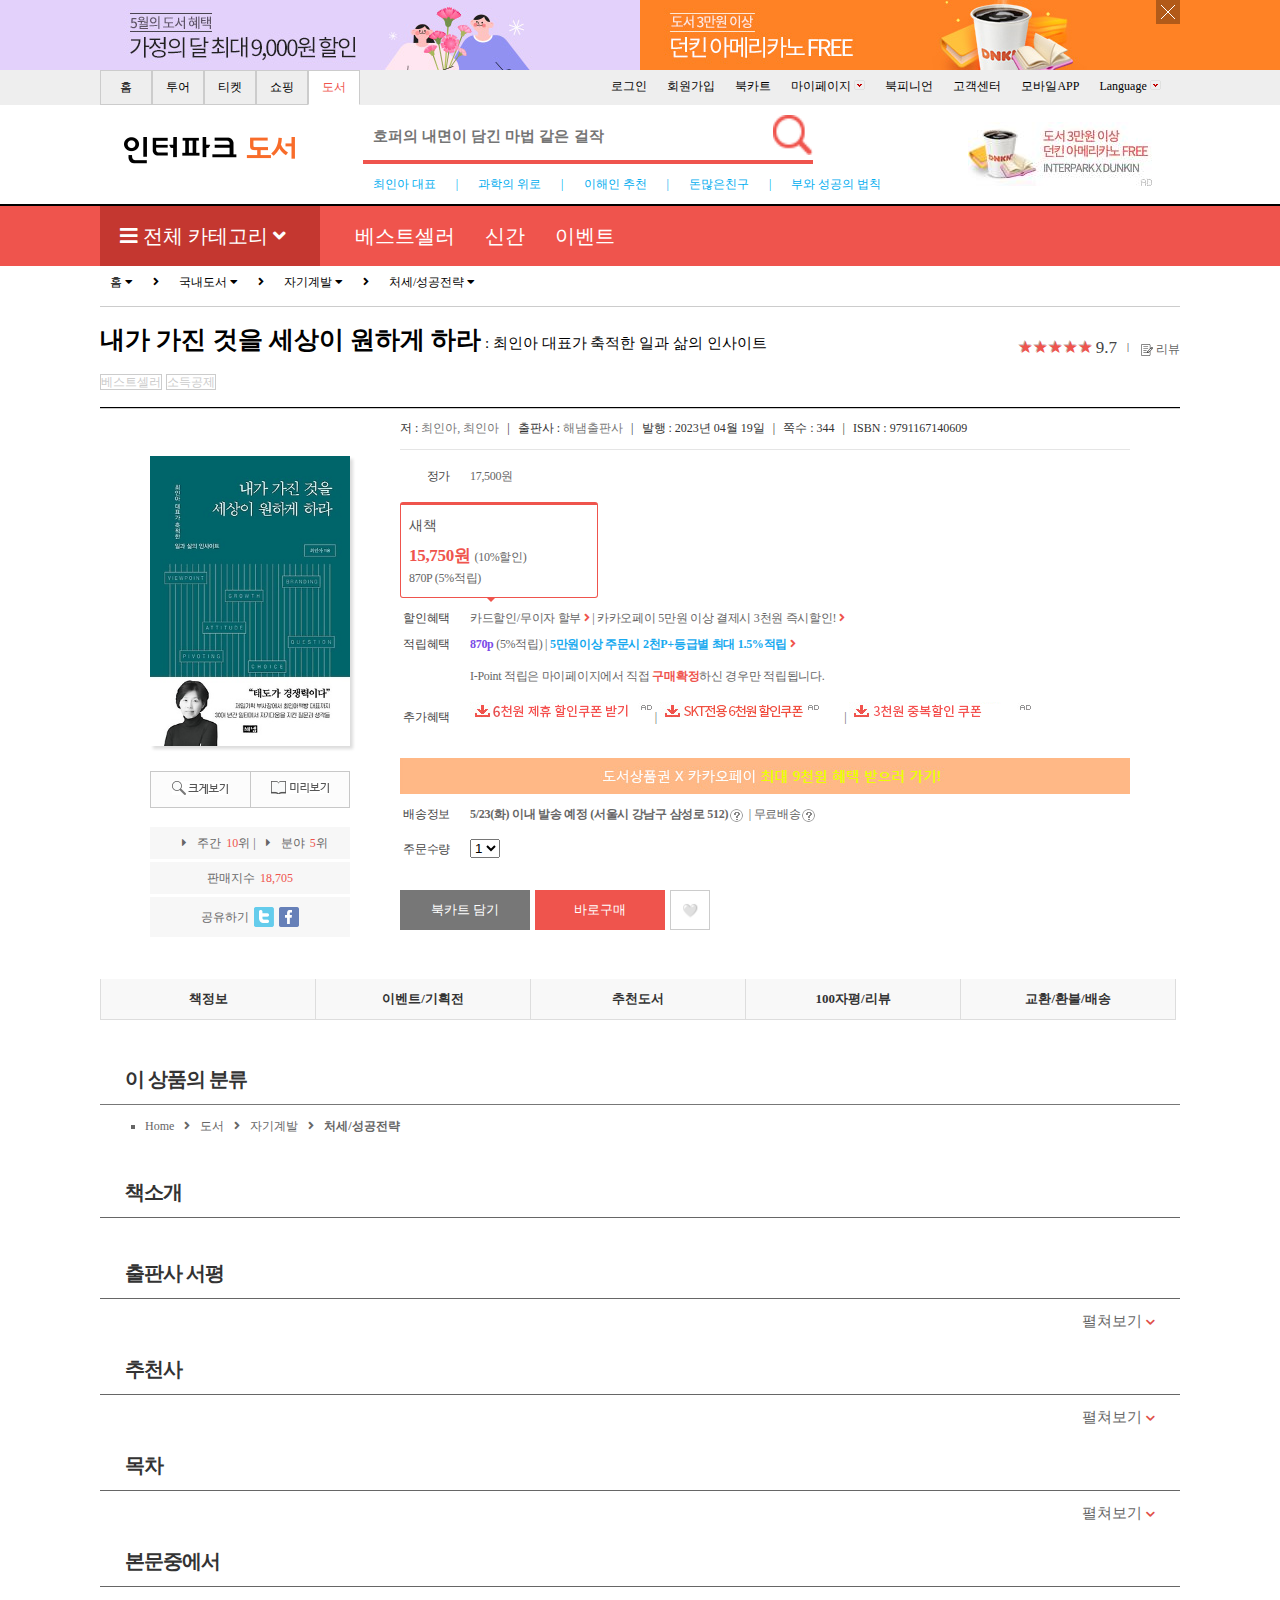
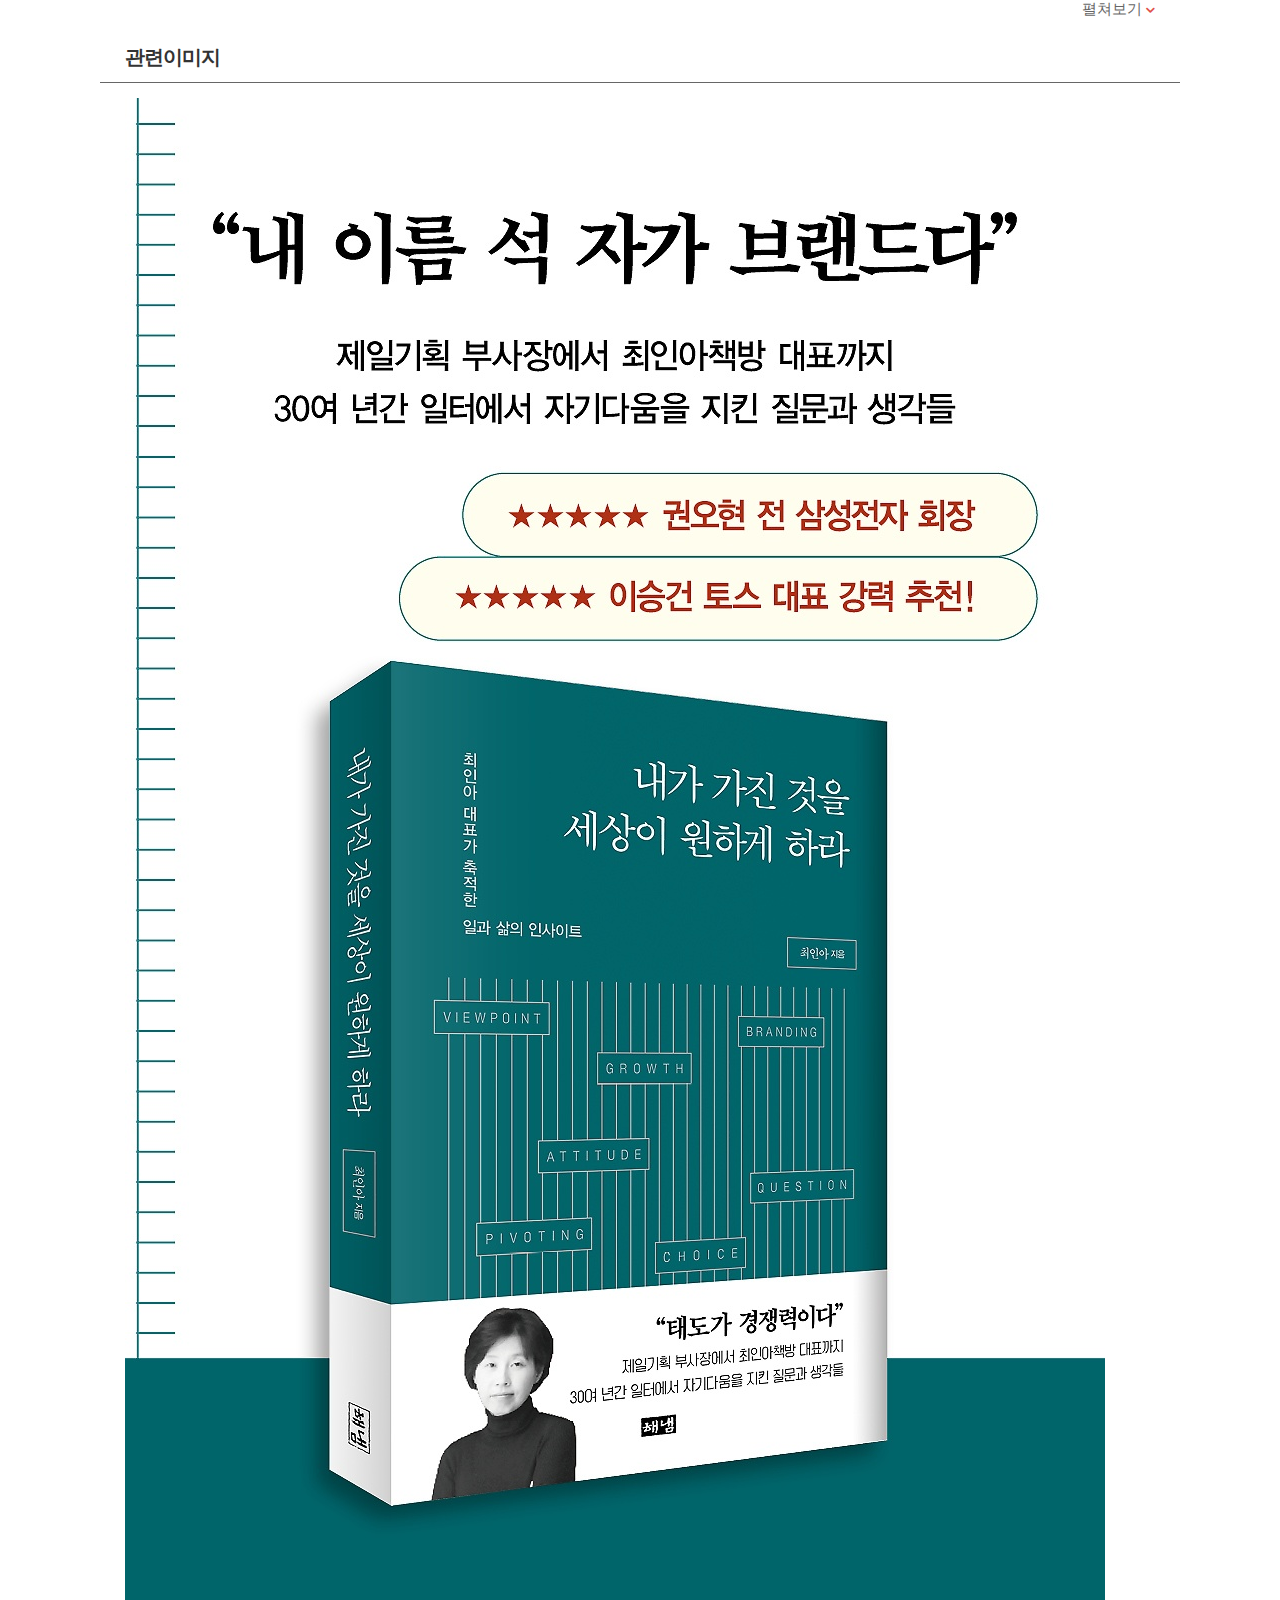
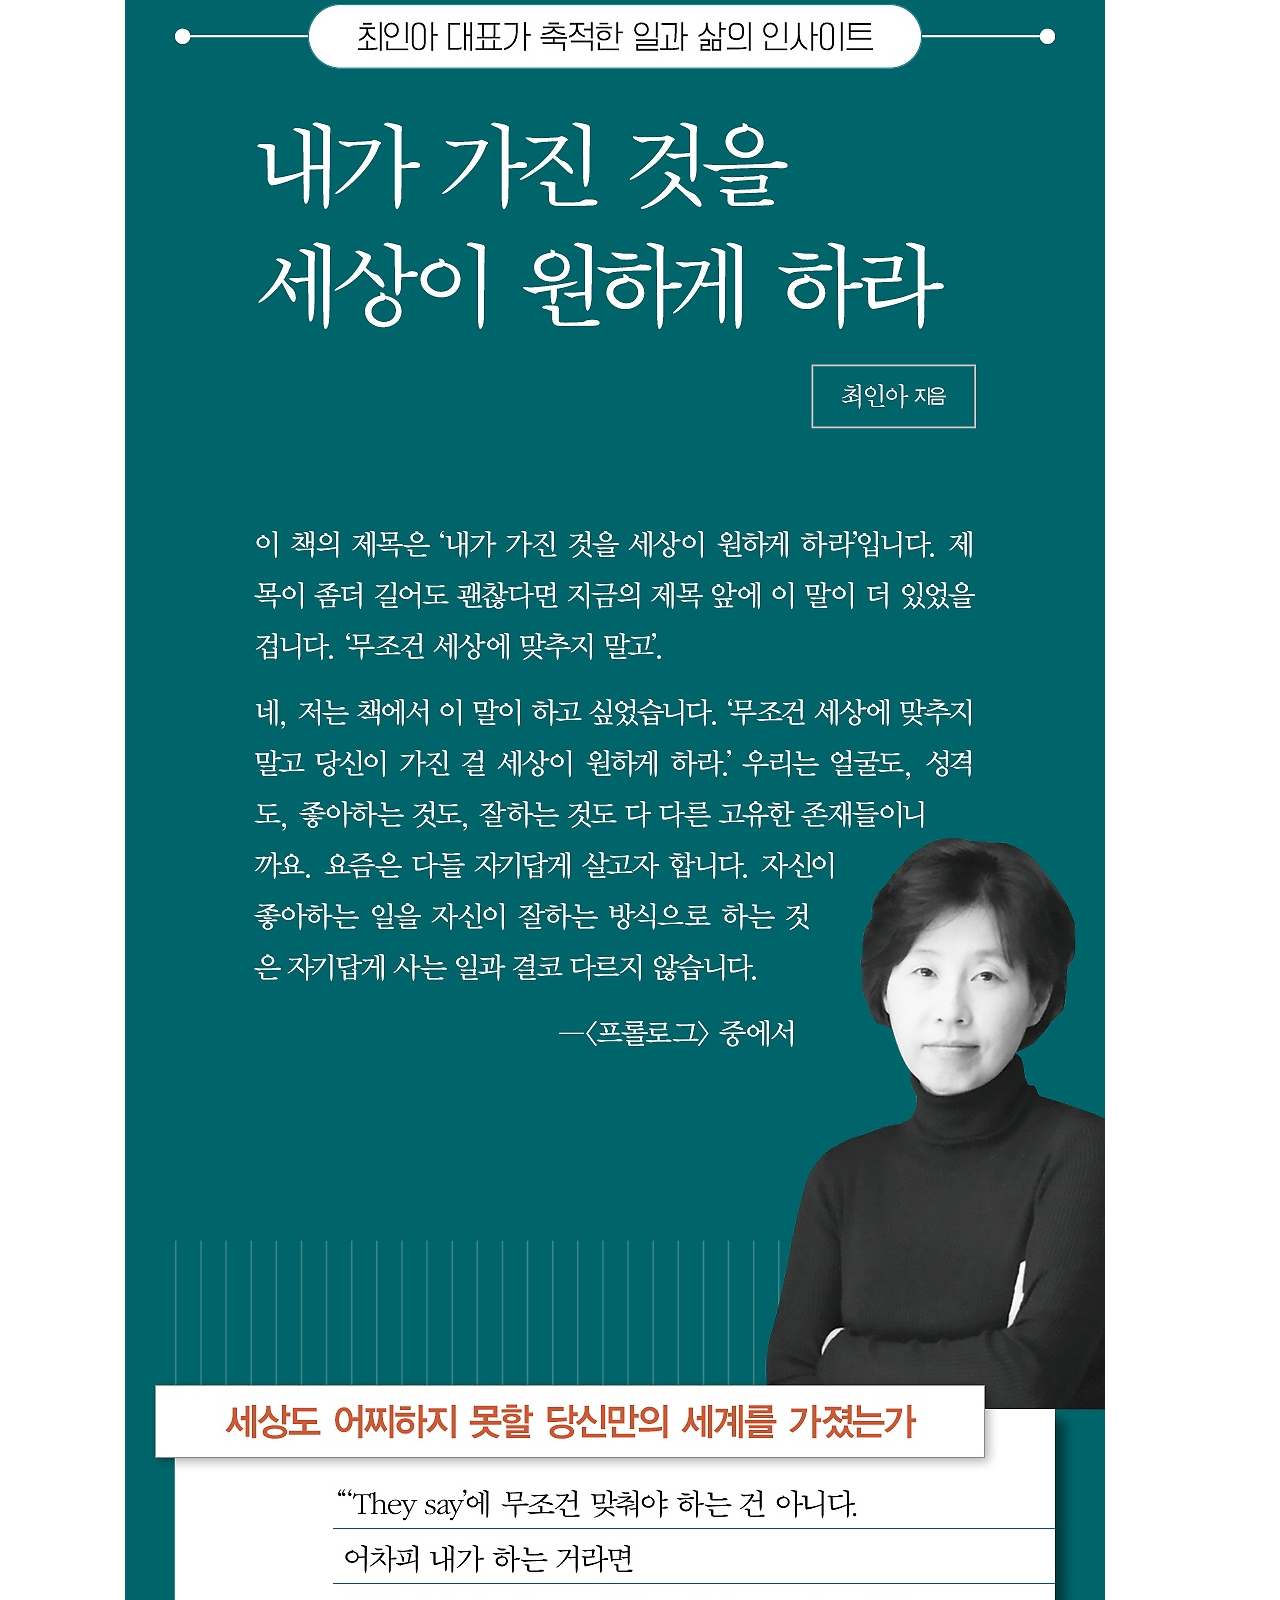
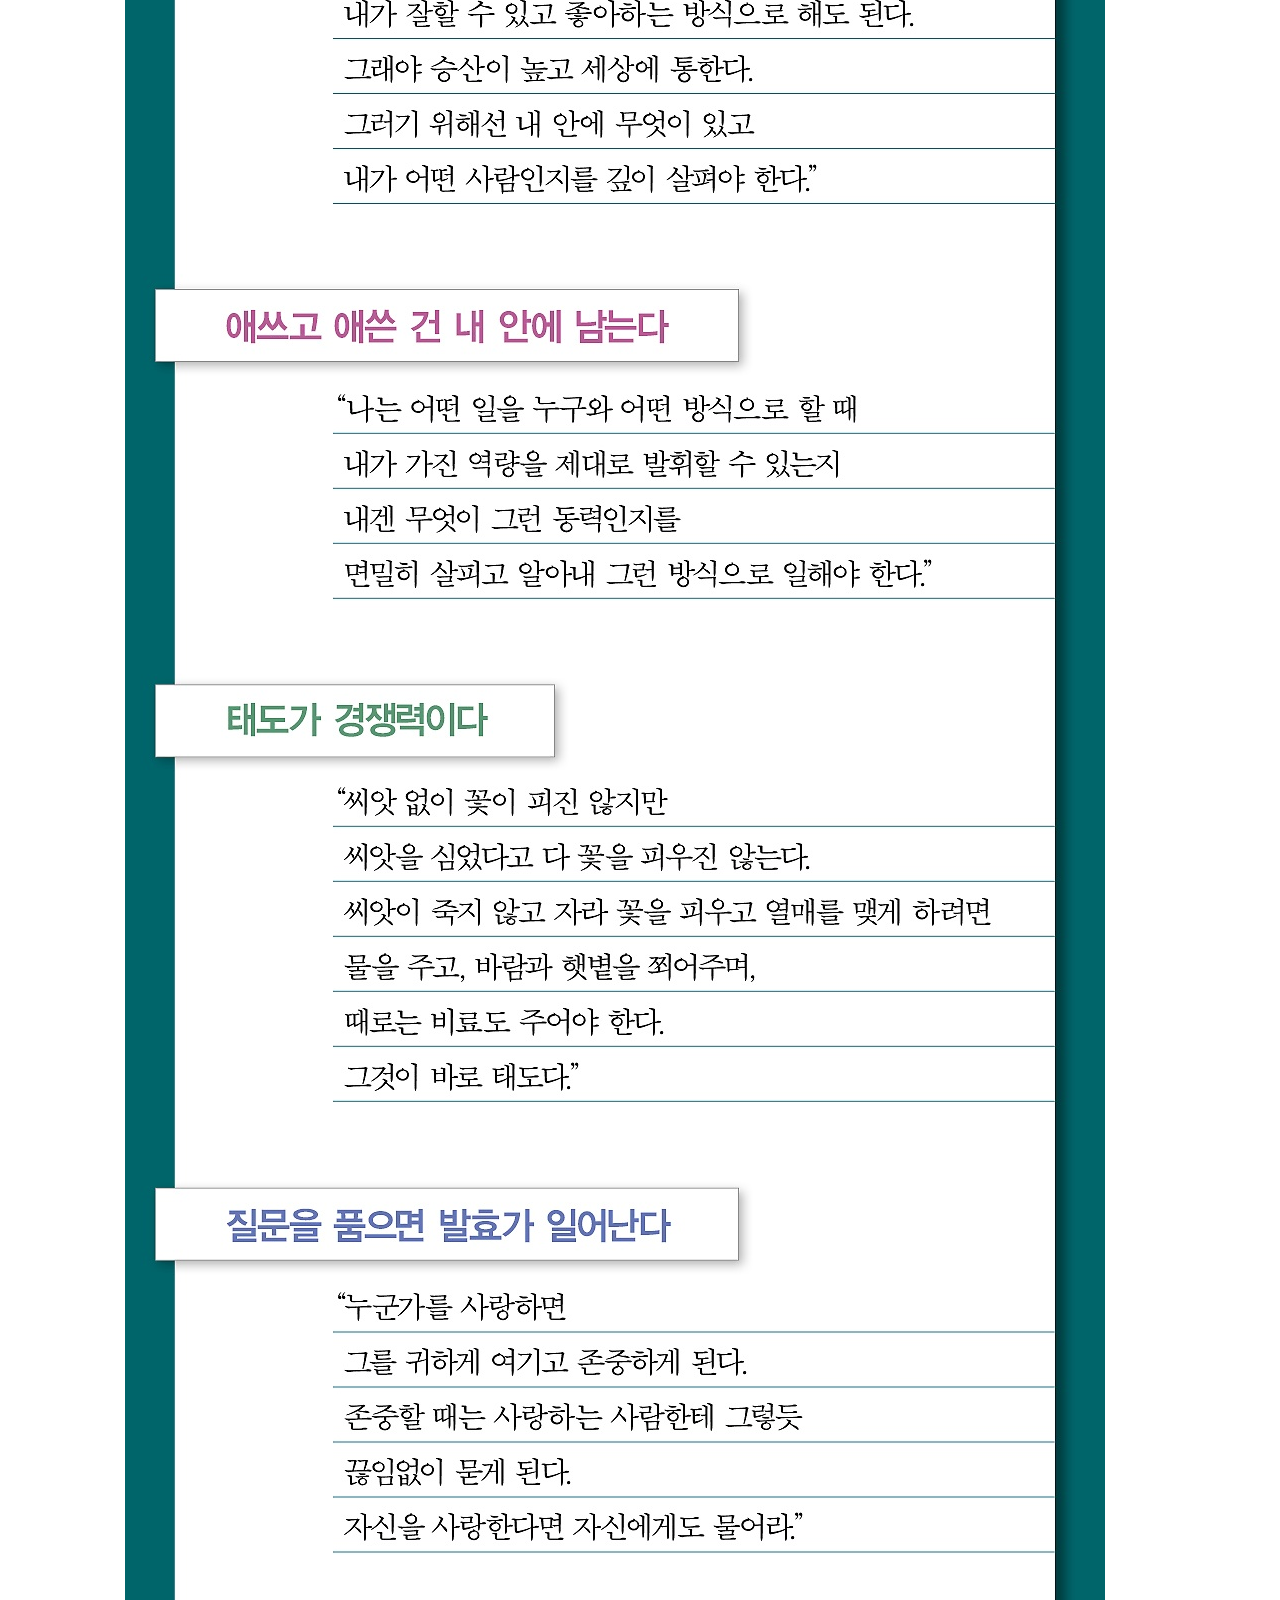
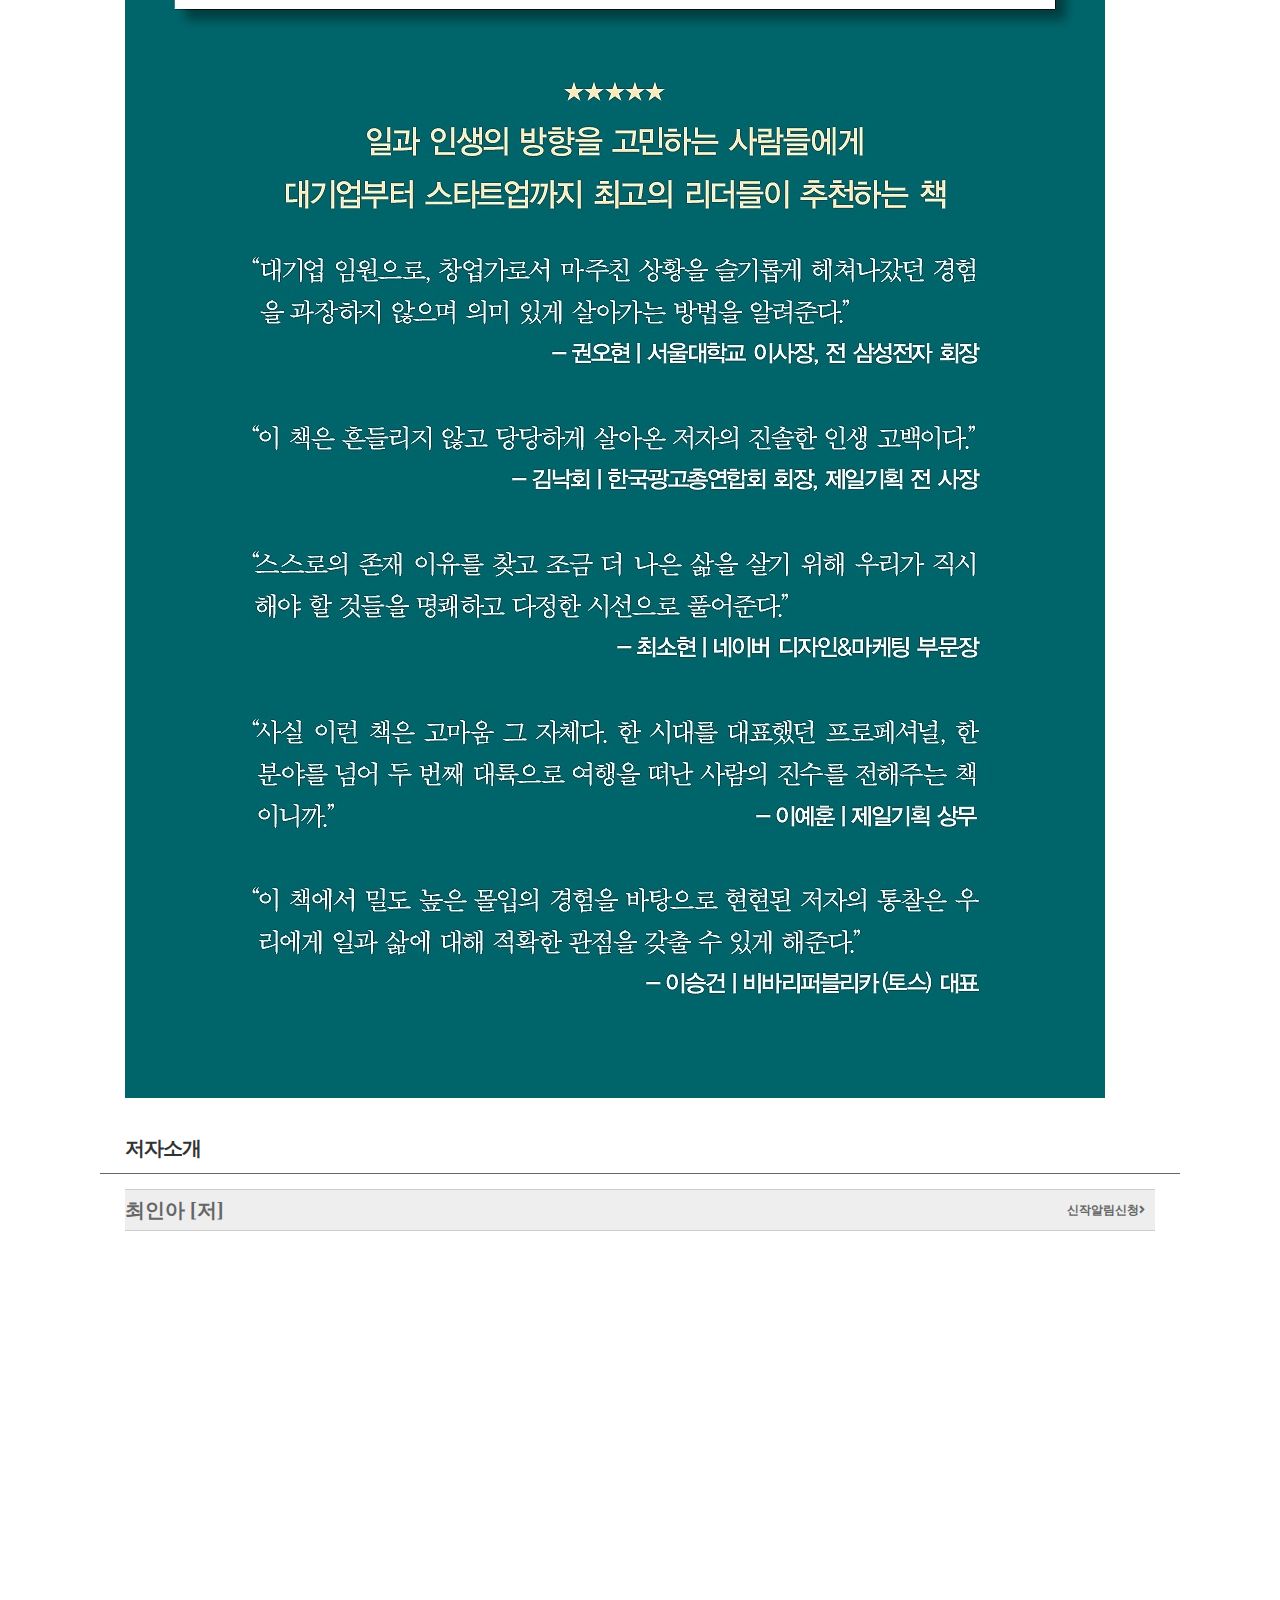
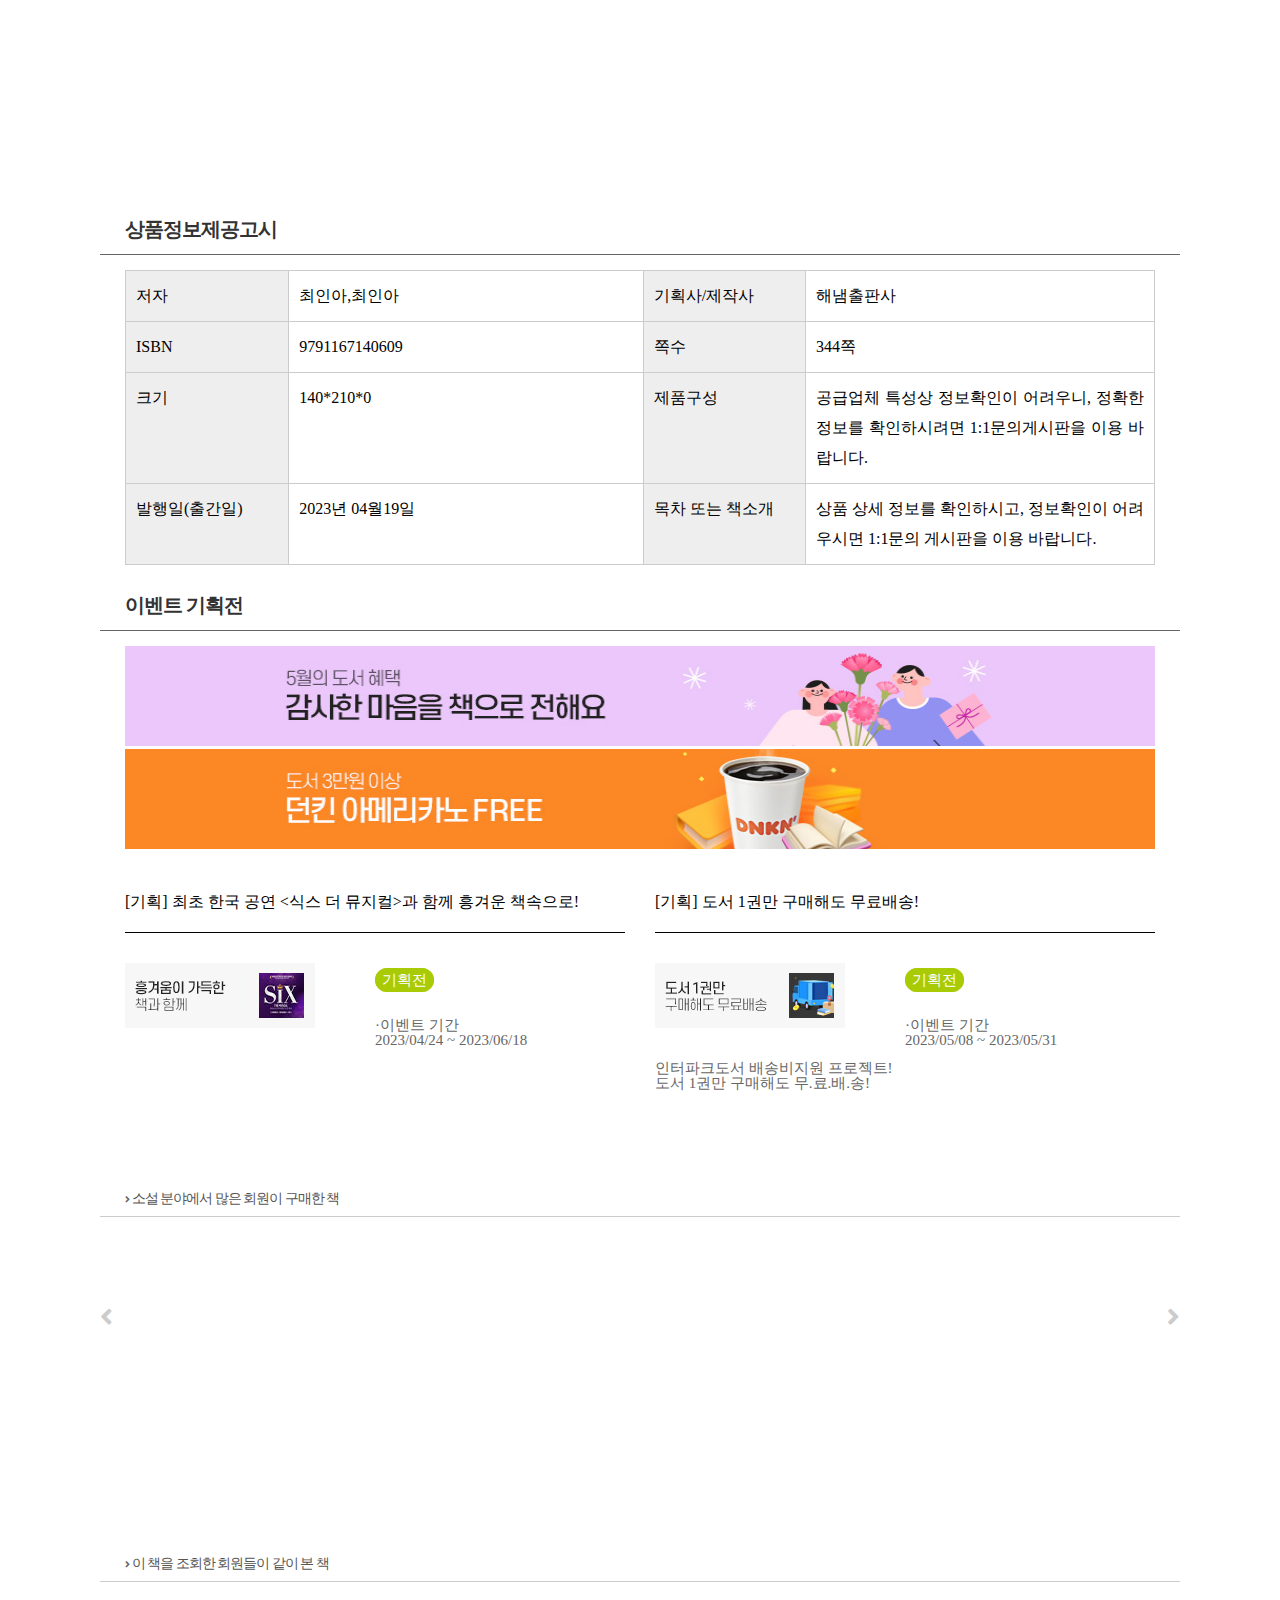
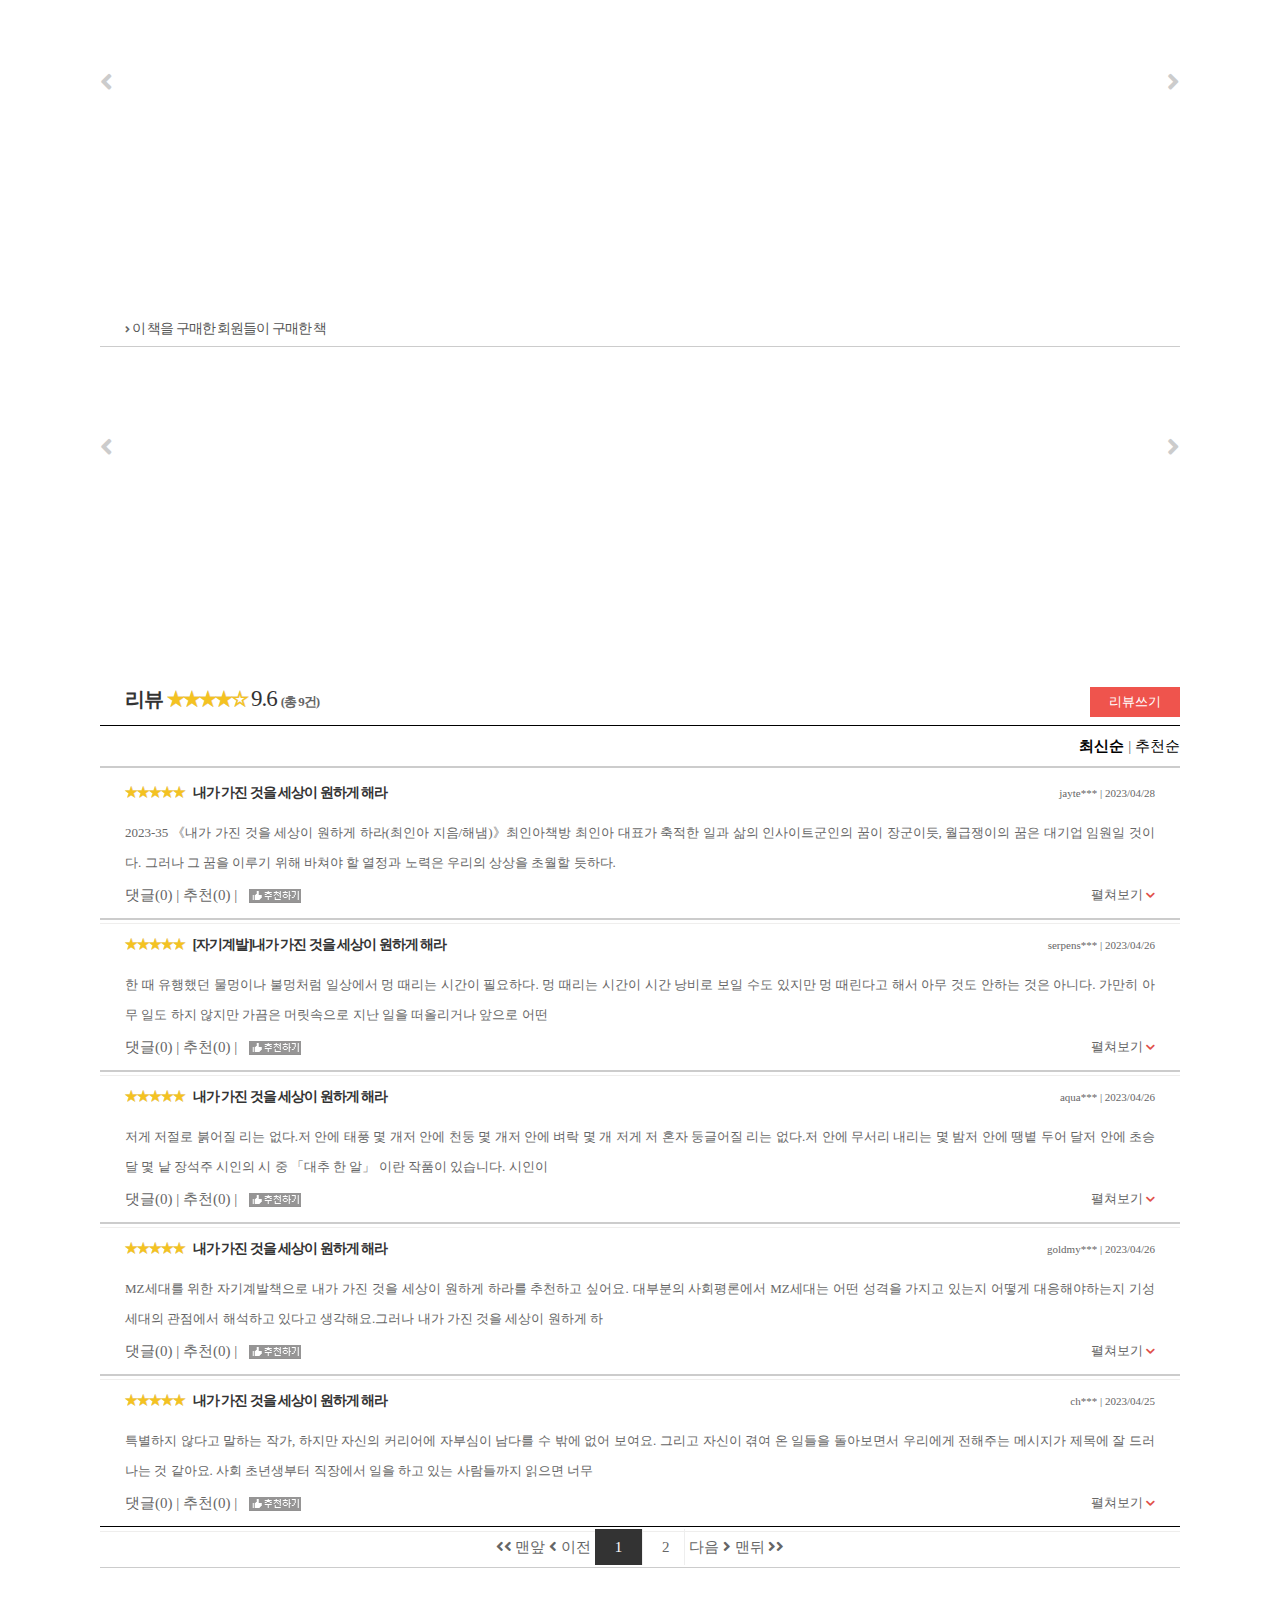
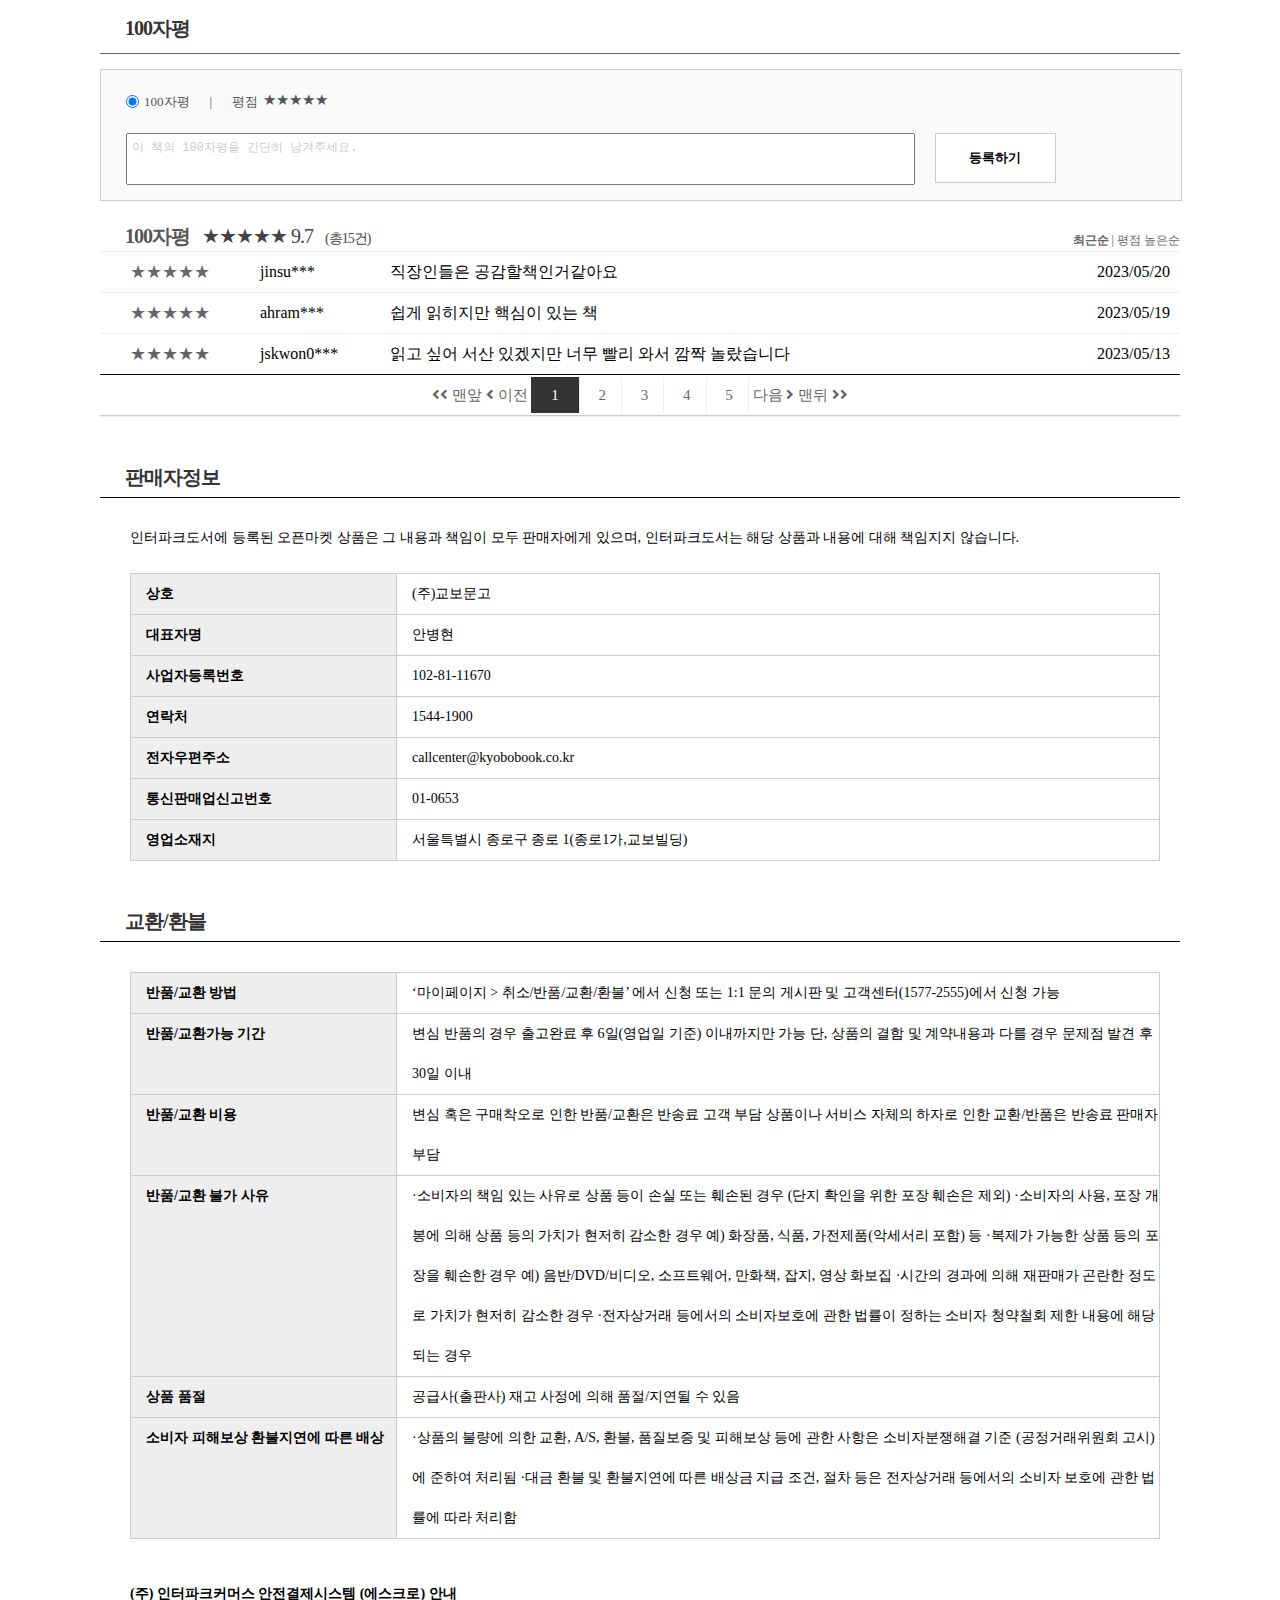
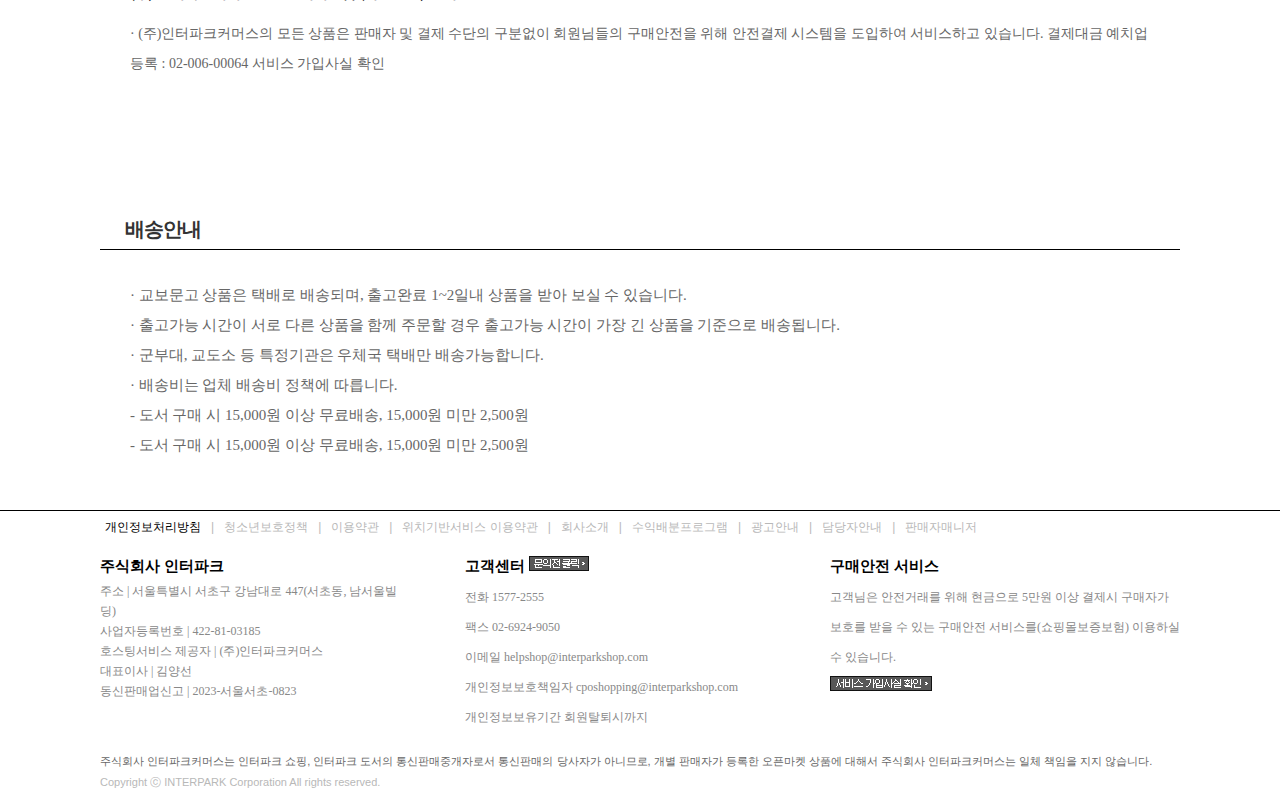
<file: sub.html>
<!DOCTYPE html>
<html lang="en">
<head>
    <meta charset="UTF-8">
    <meta http-equiv="X-UA-Compatible" content="IE=edge">
    <meta name="viewport" content="width=device-width, initial-scale=1.0">
    <title>Document</title>
    <link rel="stylesheet" href="https://cdnjs.cloudflare.com/ajax/libs/font-awesome/5.8.2/css/all.min.css"/>
    <link rel="stylesheet" href="https://cdnjs.cloudflare.com/ajax/libs/font-awesome/5.0.0/css/all.min.css"/>
    <link href="css/reset.css" rel="stylesheet">
    <link href="css/common.css" rel="stylesheet">
    <link href="css/sub.css" rel="stylesheet">
    <script src="https://ajax.aspnetcdn.com/ajax/jQuery/jquery-3.4.0.min.js"></script>

    <script src="js/top_banner.js"></script>
    <script src="js/header_top_nav.js"></script>
    <script src="js/category.js"></script>
    <script src="js/sub_text.js"></script>
    <script src="js/sub_text_spread.js"></script>
    <script src="js/recommend_slide.js"></script>
    <script src="js/recommend_slide_ajax.js"></script>

</head>
<body>
    <!--top_banner-->
    <div id="top_banner">
        <div class="top_banner_left_wrap">
            <div class="top_banner_left">
                <img src="img/top_banner1.jpg" alt="top_banner img1">
            </div>
        </div>

        <div class="top_banner_right_wrap">
            <div class="top_banner_right">
                <img src="img/top_banner2.jpg" alt="top_banner img2">
                    <span>
                        <img src="img/closeBtn.png" alt="top_banner btn">
                    </span>
            </div>
        </div>
    </div>

    <!--header-->
    <header>
        <div id="header_top">
            <nav class="header_top_nav">
                <ul class="header_top_left">
                    <li><a href="index.html">홈</a></li>
                    <li><a href="index.html">투어</a></li>
                    <li><a href="index.html">티켓</a></li>
                    <li><a href="index.html">쇼핑</a></li>
                    <li class="header_top_left_li"><a href="index.html">도서</a></li>
                </ul>

                <ul class="header_top_right">
                    <li><a href="index.html">로그인</a></li>

                    <li><a href="index.html">회원가입</a></li>

                    <li><a href="index.html">북카트</a></li>

                    <li class="mypage">
                        <a href="index.html">마이페이지</a>
                        <img src="img/arrow_down.png" alt="arrow_down icon">
                        <ul class="mypage_list">
                            <li><a href="index.html">마이도서</a></li>
                            <li><a href="index.html">주문배송조회</a></li>
                            <li><a href="index.html">I-포인트적립</a></li>
                            <li><a href="index.html">나의할인쿠폰</a></li>
                            <li><a href="index.html">회원수정</a></li>
                        </ul>
                    </li>

                    <li><a href="index.html">북피니언</a></li>

                    <li><a href="index.html">고객센터</a></li>

                    <li><a href="index.html">모바일APP</a></li>

                    <li class="language">
                        <a href="index.html">Language</a>
                        <img src="img/arrow_down.png" alt="arrow_down icon">
                        <ul class="language_list">
                            <li><a href="index.html">English</a></li>
                            <li><a href="index.html">日本語</a></li>
                            <li><a href="index.html">中文</a></li>
                        </ul>                    
                    </li>

                </ul>
            </nav>
        </div>

        <div id="header_mid">
            <div id="logo">
                <a href="index.html"><img src="img/logo.png" style="-webkit-user-drag: none;" alt="logo"></a>
            </div>

            <div id="header_search">
                <div class="header_search_bar">
                    <input type="search" class="search_bar_text" placeholder="호퍼의 내면이 담긴 마법 같은 걸작">
                    <a href="index.html">
                        <img src="img/btn_search.png" alt="search icon">
                    </a>
                </div>
                <ul class="header_search_nav">
                    <li><a href="index.html">최인아 대표</a></li>
                    <li><a href="#">|</a></li>
                    <li><a href="index.html">과학의 위로</a></li>
                    <li><a href="#">|</a></li>
                    <li><a href="index.html">이해인 추천</a></li>
                    <li><a href="#">|</a></li>
                    <li><a href="index.html">돈많은친구</a></li>
                    <li><a href="#">|</a></li>
                    <li><a href="index.html">부와 성공의 법칙</a></li>
                </ul>
            </div>

            <div id="header_mid_banner">
                <a href="index.html"><img src="img/header_mid_banner.png" alt="header_mid banner"></a>
            </div>
        </div>

        <div id="header_bottom">
            <div id="header_bottom_nav">
                <div class="parent">
                <div class="nav_slide">
                    <ul>
                        <!--국내도서-->
                        <li><span>국내도서</span>
                            <ul class="nav_slide_book">
                                <li>
                                    <span><a href="index.html">소설</a></span>
                                    <span><a href="index.html">자격서·수험서</a></span>
                                </li>

                                <li>
                                    <span><a href="index.html">장르소설</a></span>
                                    <span><a href="index.html">공무원·수험서</a></span>
                                </li>

                                <li>
                                    <span><a href="index.html">시·에세이</a></span>
                                    <span><a href="index.html">컴퓨터·인터넷</a></span>
                                </li>

                                <li>
                                    <span><a href="index.html">경제·경영</a></span>
                                    <span><a href="index.html">전공·대학교재</a></span>
                                </li>

                                <li>
                                    <span><a href="index.html">자기계발</a></span>
                                    <span><a href="index.html">여행</a></span>
                                </li>

                                <li>
                                    <span><a href="index.html">사회과학</a></span>
                                    <span><a href="index.html">취미레저</a></span>
                                </li>

                                <li>
                                    <span><a href="index.html">역사·문화</a></span>
                                    <span><a href="index.html">건강뷰티</a></span>
                                </li>

                                <li>
                                    <span><a href="index.html">예술·대중문화</a></span>
                                    <span><a href="index.html">잡지</a></span>
                                </li>

                                <li>
                                    <span><a href="index.html">인문</a></span>
                                    <span><a href="index.html">만화·라이트노벨</a></span>
                                </li>

                                <li>
                                    <span><a href="index.html">자연·과학</a></span>
                                    <span><a href="index.html">유아동전집</a></span>
                                </li>

                                <li>
                                    <span><a href="index.html">종교·역학</a></span>
                                    <span><a href="index.html">예약판매</a></span>
                                </li>

                                <li>
                                    <span><a href="index.html">유아</a></span>
                                </li>

                                <li>
                                    <span><a href="index.html">아동</a></span>
                                </li>

                                <li>
                                    <span><a href="index.html">가정과생활</a></span>
                                </li>

                                <li>
                                    <span><a href="index.html">청소년</a></span>
                                </li>

                                <li>
                                    <span><a href="index.html">초등학습</a></span>
                                </li>

                                <li>
                                    <span><a href="index.html">중등학습</a></span>
                                </li>

                                <li>
                                    <span><a href="index.html">고등학습</a></span>
                                </li>

                                <li>
                                    <span><a href="index.html">국어·외국어·사전</a></span>
                                </li>
                            </ul>
                        </li>


                        <!--외국도서-->
                        <li><span>외국도서</span>
                            <ul class="nav_slide_book">
                                <li><span><a href="index.html">어린이</a></span></li>
                                <li><span><a href="index.html">문학</a></span></li>
                                <li><span><a href="index.html">ELT·사전</a></span></li>
                                <li><span><a href="index.html">컴퓨터</a></span></li>
                                <li><span><a href="index.html">경제·인문</a></span></li>
                                <li><span><a href="index.html">실용·예술</a></span></li>
                                <li><span><a href="index.html">대학·전문서적</a></span></li>
                                <li><span><a href="index.html">해외잡지</a></span></li>
                                <li><span><a href="index.html">학습교구/게임</a></span></li>
                                <li><span><a href="index.html">프랑스도서</a></span></li>
                                <li><span><a href="index.html">예약판매</a></span></li>
                                <li><span><a href="index.html">원서/번역서</a></span></li>
                            </ul>
                        </li>

                        <!--굿즈-->
                        <li><span>굿즈</span>
                            <ul class="nav_slide_book">
                                <li><span><a href="index.html">문구/팬시</a></span></li>
                                <li><span><a href="index.html">사무/학용</a></span></li>
                                <li><span><a href="index.html">학습</a></span></li>
                                <li><span><a href="index.html">독서용품</a></span></li>
                            </ul>
                        </li>
                    </ul>
                </div>
            </div>
            
                <ul class="category1">
                    <li class="category_click">
                        <a href="#">
                            <i class="fas fa-bars"></i>
                            전체 카테고리
                            <i class="fas fa-angle-down" id="down1"></i>
                            <i class="fas fa-angle-up" id="up1"></i>
                        </a>

                    </li>
                </ul>
                <ul class="category2">
                    <li><a href="index.html">베스트셀러</a></li>
                    <li><a href="index.html">신간</a></li>
                    <li><a href="index.html">이벤트</a></li>
                </ul>
            </div>
        </div>
    </header>


    <!--sub_section-->
    <section id="sub_section">

        <!--nav-->
        <div class="sub_nav">
            <ul class="sub_nav_ul">
                <li><a href="index.html">홈 <i class="fas fa-caret-down"></i></a></li>
                <li><i class="fas fa-angle-right"></i></li>
                <li><a href="#">국내도서 <i class="fas fa-caret-down"></i></a></li>
                <li><i class="fas fa-angle-right"></i></li>
                <li><a href="#">자기계발 <i class="fas fa-caret-down"></i></a></li>
                <li><i class="fas fa-angle-right"></i></li>
                <li><a href="#">처세/성공전략 <i class="fas fa-caret-down"></i></a></li>
            </ul>
        </div>

        <!--title-->
        <div class="sub_title">
            <div class="sub_title_left">
                <h3><span>내가 가진 것을 세상이 원하게 하라</span> : 최인아 대표가 축적한 일과 삶의 인사이트</h3>
                <span>베스트셀러</span>
                <span>소득공제</span>
            </div>
                <div class="sub_title_right">
                    <div class="sub_title_right_wrap">
                    <span>★★★★★</span>
                    <span>9.7</span>
                    <span>|</span>
                    <span><img src="img/icon_review.png" alt="리뷰 아이콘"></span>
                    <span>리뷰</span>
                    </div>
                </div>            
        </div>

        <!-- product -->
        <div class="sub_product">

            <!-- product left -->
            <div class="product_left">
                <div class="product_imgbox"><img src="img/sub_book.jpg" alt="책 이미지"></div>
                <div class="product_btnbox">
                    <ul>
                        <li><a href="index.html"><img src="img/product_btn1.png" style="-webkit-user-drag: none;" alt="크게보기"></a></li>
                        <li><a href="index.html"><img src="img/product_btn2.png" style="-webkit-user-drag: none;" alt="미리보기"></a></li>
                    </ul>
                </div>

                <div class="product_divbox">
                    <ul>
                        <li><i class="fas fa-caret-right"></i>주간 <span>10</span>위 | <i class="fas fa-caret-right"></i>분야 <span>5</span>위</li>
                        <li>판매지수 <span>18,705</span></li>
                        <li>
                        공유하기
                        <img src="img/icon_share1.png" style="-webkit-user-drag: none;" alt="공유하기 아이콘 1">
                        <img src="img/icon_share2.png" style="-webkit-user-drag: none;" alt="공유하기 아이콘 2">
                        </li>
                    </ul>
                </div>
            </div>

            <!-- product right -->
            <div class="product_right">
                <div class="product_info">
                    <ul>
                        <li>저 : <span>최인아, 최인아</span></li>
                        <li>|</li>
                        <li>출판사 : <span>해냄출판사</span></li>
                        <li>|</li>
                        <li>발행 : 2023년 04월 19일</li>
                        <li>|</li>
                        <li>쪽수 : 344</li>
                        <li>|</li>
                        <li>ISBN : 9791167140609</li>
                    </ul>
                </div>

            <div class="product_table">
                <table>
                    <tr>
                        <th>정가</th>
                        <td>17,500원</td>
                    </tr>

                    <tr>
                        <td colspan="2">
                            <div class="bubble">
                                <h4>새책</h4>
                                <h3>15,750원 <span>(10%할인)</span></h3>
                                <p>870P <span>(5%적립)</span></p>
                            </div>
                        </td>
                    </tr>

                    <tr>
                        <th>할인혜택</th>
                        <td class="td_cursor">카드할인/무이자 할부 <i class="fas fa-angle-right"></i> | 카카오페이 5만원 이상 결제시 3천원 즉시할인! <i class="fas fa-angle-right"></i></td>
                    </tr>

                    <tr>
                        <th>적립혜택</th>
                        <td><span class="td_span1">870p</span> (5%적립) | <span class="td_span2">5만원이상 주문시 2천P+등급별 최대 1.5%적립</span> <i class="fas fa-angle-right"></i>
                    </tr>

                    <tr>
                        <th></th>
                        <td>I-Point 적립은 마이페이지에서 직접 <span class="td_span3">구매확정</span>하신 경우만 적립됩니다.</td>
                    </tr>

                    <tr>
                        <th>추가혜택</th>
                        <td>
                            <img src="img/purchase_coupon1.jpg" style="-webkit-user-drag: none;" alt="추가혜택1"> |
                            <img src="img/purchase_coupon2.jpg" style="-webkit-user-drag: none;" alt="추가혜택2"> |
                            <img src="img/purchase_coupon3.png" style="-webkit-user-drag: none;" alt="추가혜택3">
                        </td>
                    </tr>

                    <tr>
                        <th colspan="2" style="height: 40px; padding-bottom:10px;">
                        <img src="img/table_banner.jpg" style="-webkit-user-drag: none;" alt="추가혜택 배너">
                        </th>
                    </tr>

                    <tr>
                        <th>배송정보</th>
                        <td><span class="td_span4">5/23(화) 이내 발송 예정 (서울시 강남구 삼성로 512)<img src="img/ico_help1.gif" style="-webkit-user-drag: none;" alt="help"></span>
                        <span class="td_span5">| 무료배송<img src="img/ico_help1.gif" style="-webkit-user-drag: none;" alt="help"></span></td>
                    </tr>
                    <tr>
                        <th>주문수량</th>
                        <td>
                        <select name="select" id="select">
                        <option>1</option>
                        <option>2</option>
                        <option>3</option>
                        <option>4</option>
                        <option>5</option>
                        </select>
                        </td>
                    </tr>

                </table>

                <div class="product_btn_wrap">
                    <button>북카트 담기</button>
                    <button>바로구매</button>
                    <button>🤍</button>
                </div>
            </div>
            </div>
        </div>  
        
        <div class="sub_content">
            <a id="info_page"></a>

            <!--submenu nav-->
            <div id="submenu_nav">
                <ul class="submenu_list">
                    <li><a href="#info_page">책정보</a></li>
                    <li><a href="#event_page">이벤트/기획전</a></li>
                    <li><a href="#recommend_page">추천도서</a></li>
                    <li><a href="#review_page">100자평/리뷰</a></li>
                    <li><a href="#change_page">교환/환불/배송</a></li>
                </ul>
            </div>

            <!--책정보-->
            <div id="info_wrap">
                <h2>이 상품의 분류</h2>
                <div class="classification">
                    <nav>
                        <ul>
                            <li><a href="#">Home</a></li>
                            <li><i class="fas fa-angle-right"></i></li>
                            <li><a href="#">도서</a></li>
                            <li><i class="fas fa-angle-right"></i></li>
                            <li><a href="#">자기계발</a></li>
                            <li><i class="fas fa-angle-right"></i></li>
                            <li><a href="#">처세/성공전략</a></li>
                        </ul>
                    </nav>
                </div> 
                
                <h2>책소개</h2>
                <div class="introduce"></div>  
                
                <h2>출판사 서평</h2>
                <div class="publisher"></div>
                <div class="spread">
                    <p class="text_spread1"> 펼쳐보기 <i class="fas fa-chevron-down"></i> </p>
                    <p class="text_spread1"> 접어보기 <i class="fas fa-chevron-up"></i> </p>
                </div> 
                
                <h2>추천사</h2>
                <div class="recommend"></div>
                <div class="spread">
                    <p class="text_spread2"> 펼쳐보기 <i class="fas fa-chevron-down"></i> </p>
                    <p class="text_spread2"> 접어보기 <i class="fas fa-chevron-up"></i> </p>
                </div> 

                <h2>목차</h2>
                <div class="list"></div>
                <div class="spread">
                    <p class="text_spread3"> 펼쳐보기 <i class="fas fa-chevron-down"></i> </p>
                    <p class="text_spread3"> 접어보기 <i class="fas fa-chevron-up"></i> </p>
                </div>

                <h2>본문중에서</h2>
                <div class="extract"></div>
                <div class="spread">
                    <p class="text_spread4"> 펼쳐보기 <i class="fas fa-chevron-down"></i> </p>
                    <p class="text_spread4"> 접어보기 <i class="fas fa-chevron-up"></i> </p>
                </div>

                <h2>관련이미지</h2>
                <div class="sub_img"><img src="img/sub_info.jpg" alt="관련이미지"></div>

                <h2>저자소개</h2>
                <div class="author">
                    <div class="author_title">
                        <p>최인아 [저]<span>신작알림신청<i class="fas fa-angle-right"></i></span></p>
                        <div class="author_text"></div>
                    </div>
                </div>

                <h2>상품정보제공고시</h2>
                <div class="info_table">
                    <table>
                        <tr>
                            <td>저자</td>
                            <td>최인아,최인아</td>
                            <td>기획사/제작사</td>
                            <td>해냄출판사</td>
                        </tr>

                        <tr>
                            <td>ISBN</td>
                            <td>9791167140609</td>
                            <td>쪽수</td>
                            <td>344쪽</td>
                        </tr>
                        
                        <tr>
                            <td>크기</td>
                            <td>140*210*0</td>
                            <td>제품구성</td>
                            <td>공급업체 특성상 정보확인이 어려우니, 정확한 정보를 확인하시려면 1:1문의게시판을 이용 바랍니다.</td>
                        </tr>
                        
                        <tr>
                            <td>발행일(출간일)</td>
                            <td>2023년 04월19일</td>
                            <td>목차 또는 책소개</td>
                            <td>상품 상세 정보를 확인하시고, 정보확인이 어려우시면 1:1문의 게시판을 이용 바랍니다.</td>
                        </tr>
                    </table>
                </div>
            </div>

            <a id="event_page"></a>

            <!--이벤트 기획전-->
            <div class="event_wrap">
                <h2>이벤트 기획전</h2>
                <div class="event_img">
                    <img src="img/event_img1.jpg" alt="event_img1">
                    <img src="img/event_img2.jpg" alt="event_img2">
                    <div class="event_content">
                        <div class="event_left">
                            <div class="event_left_title">
                                <span><a href="#">[기획] 최초 한국 공연 &lt;식스 더 뮤지컬&gt;과 함께 흥겨운 책속으로!</a></span>
                            </div>
                            <div class="event_left1">
                                <img src="img/event_left.jpg" alt="event_left">
                            </div>
                            <div class="event_left2">
                                <p>
                                    <span>기획전</span><br><br><br>
                                    ·이벤트 기간<br>
                                    2023/04/24 ~ 2023/06/18
                                </p>
                            </div>
                        </div>

                        <div class="event_right">
                            <div class="event_right_title">
                                <span><a href="#">[기획] 도서 1권만 구매해도 무료배송!</a></span>
                            </div>
                            <div class="event_right1">
                                <img src="img/event_right.jpg" alt="event_right">
                                <p>인터파크도서 배송비지원 프로젝트!<br>도서 1권만 구매해도 무.료.배.송!</p>
                            </div>
                            <div class="event_right2">
                                <p>
                                    <span>기획전</span><br><br><br>
                                    ·이벤트 기간<br>
                                    2023/05/08 ~ 2023/05/31
                                </p>
                            </div>                           
                        </div>
                    </div>
                </div>
            </div>

            <a id="recommend_page"></a> 
            <!--추천도서-->
            <div id="recommend_wrap">
                <h5><i class="fas fa-angle-right"></i> 소설 분야에서 많은 회원이 구매한 책</h5>
                <div class="recommend_slide_wrap">
                    <div class="recommend_slide1">
                        <ul>
                            <li class="re_sl_1_1">
                                <ul>
                                    <li></li>
                                    <li></li>
                                    <li></li>
                                    <li></li>
                                    <li></li>
                                </ul>
                            </li>

                            <li class="re_sl_1_2">
                                <ul>
                                    <li></li>
                                    <li></li>
                                    <li></li>
                                    <li></li>
                                    <li></li>
                                </ul>
                            </li>
                        </ul>
                    </div>
                    <span class="sub1_prev"><i class="fas fa-angle-left"></i></span>
                    <span class="sub1_next"><i class="fas fa-angle-right"></i></span>                    
                </div>

                <h5><i class="fas fa-angle-right"></i> 이 책을 조회한 회원들이 같이 본 책</h5>
                <div class="recommend_slide_wrap">
                    <div class="recommend_slide2">
                        <ul>
                            <li class="re_sl_2_1">
                                <ul>
                                    <li></li>
                                    <li></li>
                                    <li></li>
                                    <li></li>
                                    <li></li>
                                </ul>
                            </li>

                            <li class="re_sl_2_2">
                                <ul>
                                    <li></li>
                                    <li></li>
                                    <li></li>
                                    <li></li>
                                    <li></li>
                                </ul>
                            </li>
                        </ul>
                    </div>
                    <span class="sub2_prev"><i class="fas fa-angle-left"></i></span>
                    <span class="sub2_next"><i class="fas fa-angle-right"></i></span>                    
                </div>
                
                
                <h5><i class="fas fa-angle-right"></i> 이 책을 구매한 회원들이 구매한 책</h5>
                <div class="recommend_slide_wrap">
                    <div class="recommend_slide3">
                        <ul>
                            <li class="re_sl_3_1">
                                <ul>
                                    <li></li>
                                    <li></li>
                                    <li></li>
                                    <li></li>
                                    <li></li>
                                </ul>
                            </li>

                            <li class="re_sl_3_2">
                                <ul>
                                    <li></li>
                                    <li></li>
                                    <li></li>
                                    <li></li>
                                    <li></li>
                                </ul>
                            </li>
                        </ul>
                    </div>
                    <span class="sub3_prev"><i class="fas fa-angle-left"></i></span>
                    <span class="sub3_next"><i class="fas fa-angle-right"></i></span>                    
                </div>                 
            </div>

            <a id="review_page"></a>
            <!--100자평/리뷰-->
            <div class="review_wrap">
                <div class="review_title">
                    <h2>리뷰 <span>★★★★☆</span> <span>9.6</span> <span>(총 9건)</span></h2>
                    <button>리뷰쓰기</button>
                </div>
                <div class="review_subtitle">
                    <p><span><a href="#">최신순</a></span> | <a href="#">추천순</a></p>
                </div>

                <div class="review_box_wrap">
                    <div class="review_box1">
                        <h3><span>★★★★★</span> 내가 가진 것을 세상이 원하게 해라 <span style="border: none;"></span></h3>
                        <p> jayte*** | 2023/04/28</p>
                    </div>
                    <div class="review_box2">
                        <p>
                            2023-35 《내가 가진 것을 세상이 원하게 하라(최인아 지음/해냄)》최인아책방 최인아 대표가 축적한 일과 삶의 인사이트군인의 꿈이 장군이듯, 월급쟁이의 꿈은 대기업 임원일 것이다. 그러나 그 꿈을 이루기 위해 바쳐야 할 열정과 노력은 우리의 상상을 초월할 듯하다.
                        </p>
                    </div>
                    <div class="review_box3">
                        <span><p>댓글(0) | 추천(0) |</p>
                            <img src="img/review_re_btn.png" alt="추천하기"></span>
                            <p> 펼쳐보기 <i class="fas fa-chevron-down"></i></p>
                    </div>
                </div>

                <div class="review_box_wrap">
                    <div class="review_box1">
                        <h3><span>★★★★★</span> [자기계발]내가 가진 것을 세상이 원하게 해라 <span style="border: none;"></span></h3>
                        <p> serpens*** | 2023/04/26</p>
                    </div>
                    <div class="review_box2">
                        <p>
                            ​한 때 유행했던 물멍이나 불멍처럼 일상에서 멍 때리는 시간이 필요하다. 멍 때리는 시간이 시간 낭비로 보일 수도 있지만 멍 때린다고 해서 아무 것도 안하는 것은 아니다. 가만히 아무 일도 하지 않지만 가끔은 머릿속으로 지난 일을 떠올리거나 앞으로 어떤
                        </p>
                    </div>
                    <div class="review_box3">
                        <span><p>댓글(0) | 추천(0) |</p>
                            <img src="img/review_re_btn.png" alt="추천하기"></span>
                            <p> 펼쳐보기 <i class="fas fa-chevron-down"></i></p>
                    </div>
                </div>

                <div class="review_box_wrap">
                    <div class="review_box1">
                        <h3><span>★★★★★</span> 내가 가진 것을 세상이 원하게 해라 <span style="border: none;"></span></h3>
                        <p> aqua*** | 2023/04/26</p>
                    </div>
                    <div class="review_box2">
                        <p>
                            저게 저절로 붉어질 리는 없다.저 안에 태풍 몇 개저 안에 천둥 몇 개저 안에 벼락 몇 개 저게 저 혼자 둥글어질 리는 없다.저 안에 무서리 내리는 몇 밤저 안에 땡볕 두어 달저 안에 초승달 몇 낱 장석주 시인의 시 중 「대추 한 알」 이란 작품이 있습니다. 시인이
                        </p>
                    </div>
                    <div class="review_box3">
                        <span><p>댓글(0) | 추천(0) |</p>
                            <img src="img/review_re_btn.png" alt="추천하기"></span>
                            <p> 펼쳐보기 <i class="fas fa-chevron-down"></i></p>
                    </div>
                </div>

                <div class="review_box_wrap">
                    <div class="review_box1">
                        <h3><span>★★★★★</span> 내가 가진 것을 세상이 원하게 해라 <span style="border: none;"></span></h3>
                        <p> goldmy*** | 2023/04/26</p>
                    </div>
                    <div class="review_box2">
                        <p>
                            MZ세대를 위한 자기계발책으로 내가 가진 것을 세상이 원하게 하라를 추천하고 싶어요. 대부분의 사회평론에서 MZ세대는 어떤 성격을 가지고 있는지 어떻게 대응해야하는지 기성세대의 관점에서 해석하고 있다고 생각해요.그러나 내가 가진 것을 세상이 원하게 하
                        </p>
                    </div>
                    <div class="review_box3">
                        <span><p>댓글(0) | 추천(0) |</p>
                            <img src="img/review_re_btn.png" alt="추천하기"></span>
                            <p> 펼쳐보기 <i class="fas fa-chevron-down"></i></p>
                    </div>
                </div>

                <div class="review_box_wrap">
                    <div class="review_box1">
                        <h3><span>★★★★★</span> 내가 가진 것을 세상이 원하게 해라 <span style="border: none;"></span></h3>
                        <p> ch*** | 2023/04/25</p>
                    </div>
                    <div class="review_box2">
                        <p>
                            특별하지 않다고 말하는 작가, 하지만 자신의 커리어에 자부심이 남다를 수 밖에 없어 보여요. 그리고 자신이 겪여 온 일들을 돌아보면서 우리에게 전해주는 메시지가 제목에 잘 드러나는 것 같아요. 사회 초년생부터 직장에서 일을 하고 있는 사람들까지 읽으면 너무
                        </p>
                    </div>
                    <div class="review_box3">
                        <span><p>댓글(0) | 추천(0) |</p>
                            <img src="img/review_re_btn.png" alt="추천하기"></span>
                            <p> 펼쳐보기 <i class="fas fa-chevron-down"></i></p>
                    </div>
                </div>

                <div class="review_list">
                    <p>
                        <i class="fas fa-angle-left"></i><i class="fas fa-angle-left"></i> 맨앞 <i class="fas fa-angle-left"></i> 이전 <span class="a">1</span> <span class="b">2</span> 다음 <i class="fas fa-angle-right"></i> 맨뒤 <i class="fas fa-angle-right"></i><i class="fas fa-angle-right"></i>
                    </p>
                </div>
            </div>

            <h2>100자평</h2>
            <div class="evaluation">
                <div class="evaluation_radio">
                    <ul>
                        <li style="margin-left:25px;"><input type="radio" checked="checked" style="margin-right: 5px;"> 100자평</li>
                        <li>|</li>
                        <li>평점 <span>★★★★★</span></li>
                    </ul>
    
                    <div>
                        <textarea maxlength="100" title="100자평">이 책의 100자평을 간단히 남겨주세요.</textarea>
                        <button>등록하기</button>
                    </div>
                </div>

                <div class="evaluation_title">
                    <h3>100자평 <span>★★★★★ 9.7</span> <span>(총15건)</span></h3>
                    <p><span>최근순</span> | 평점 높은순</p>
                </div>
                <div clss="evaluation_box_wrap">
                    <div class="evaluation_box1">
                        <div class="evaluation_content">
                            <ul>
                                <li>★★★★★</li>
                                <li>jinsu***</li>
                                <li>직장인들은 공감할책인거같아요</li>
                                <li>2023/05/20</li>
                            </ul>
                        </div>
                        <div class="evaluation_content">
                            <ul>
                                <li>★★★★★</li>
                                <li>ahram***</li>
                                <li>쉽게 읽히지만 핵심이 있는 책</li>
                                <li>2023/05/19</li>
                            </ul>                            
                        </div>

                        <div class="evaluation_content">
                            <ul>
                                <li>★★★★★</li>
                                <li>jskwon0***</li>
                                <li>읽고 싶어 서산 있겠지만 너무 빨리 와서 깜짝 놀랐습니다</li>
                                <li>2023/05/13</li>
                            </ul>                            
                        </div>
                    </div>

                    <div class="evaluation_box2">
                        <div class="evaluation_content">
                            <ul>
                                <li>★★★★★</li>
                                <li>uraeus***</li>
                                <li>30년의 인사이트가 축적된 직장인 필독서네요</li>
                                <li>2023/05/09</li>
                            </ul>
                        </div>
                        <div class="evaluation_content">
                            <ul>
                                <li>★★★★★</li>
                                <li>id21***</li>
                                <li>일하는 사람들에게 좋은 인사이트를 줄만한 책 같습니다.</li>
                                <li>2023/05/08</li>
                            </ul>                            
                        </div>

                        <div class="evaluation_content">
                            <ul>
                                <li>★★★★★</li>
                                <li>mksky***</li>
                                <li>잔잔한 울림을 주는.......좋습니다</li>
                                <li>2023/05/06</li>
                            </ul>                            
                        </div>                        
                    </div>

                    <div class="evaluation_box3">
                        <div class="evaluation_content">
                            <ul>
                                <li>★★★★★</li>
                                <li>ace***</li>
                                <li>직장인들이 꼭 읽어봐야할 책</li>
                                <li>2023/05/06</li>
                            </ul>
                        </div>
                        <div class="evaluation_content">
                            <ul>
                                <li>★★★★☆</li>
                                <li>serpens***</li>
                                <li>일과 삶에 관한 조언들~</li>
                                <li>2023/04/26</li>
                            </ul>                            
                        </div>

                        <div class="evaluation_content">
                            <ul>
                                <li>★★★★★</li>
                                <li>goldmy***</li>
                                <li>직장, 일에 대한 관점을 바꿀 수 있는 시간이었어요.</li>
                                <li>2023/04/26</li>
                            </ul>                            
                        </div>                        
                    </div>

                    <div class="evaluation_box4">
                        <div class="evaluation_content">
                            <ul>
                                <li>★★★★★</li>
                                <li>aqua***</li>
                                <li>내 기준대로 나답게 살아가기~</li>
                                <li>2023/04/26</li>
                            </ul>
                        </div>
                        <div class="evaluation_content">
                            <ul>
                                <li>★★★★☆</li>
                                <li>ch***</li>
                                <li>회사의 입장이나 회사의 직원이면서 그 일의 주인인 내가 되어 생각해 보는 입장이 인상적이에요</li>
                                <li>2023/04/25</li>
                            </ul>                            
                        </div>

                        <div class="evaluation_content">
                            <ul>
                                <li>★★★★★</li>
                                <li>sphotospho***</li>
                                <li>밀도 있게 일해서 회사 일을 해주는 게 아니라 내가 나의 일을 하라 라는 이 부분이 인상적이었다</li>
                                <li>2023/04/25</li>
                            </ul>                            
                        </div>                        
                    </div>

                    <div class="evaluation_box5">
                        <div class="evaluation_content">
                            <ul>
                                <li>★★★★★</li>
                                <li>jyse***</li>
                                <li>기대하고 있습니다. 감사합니다</li>
                                <li>2023/04/24</li>
                            </ul>
                        </div>
                        <div class="evaluation_content">
                            <ul>
                                <li>★★★★★</li>
                                <li>sysk***</li>
                                <li>휩쓸리지 않고 자기의 뜻과 욕망을 존중하며 일하고 인생을 보람되게 사는 삶의 태도를 담은 도서</li>
                                <li>2023/04/21</li>
                            </ul>                            
                        </div>

                        <div class="evaluation_content">
                            <ul>
                                <li>★★★★★</li>
                                <li>suda9***</li>
                                <li>나는 일하는 사람으로서 어떤 생각과 태도를 갖고 임했는지를 생각해볼 수 있었다.</li>
                                <li>2023/04/20</li>
                            </ul>                            
                        </div>                        
                    </div>
                </div>
                <div class="evaluation_list">
                    <p>
                        <i class="fas fa-angle-left"></i><i class="fas fa-angle-left"></i> 맨앞 <i class="fas fa-angle-left"></i> 이전 <span class="a">1</span> <span class="b">2</span> <span class="b">3</span> <span class="b">4</span> <span class="b">5</span> 다음 <i class="fas fa-angle-right"></i> 맨뒤 <i class="fas fa-angle-right"></i><i class="fas fa-angle-right"></i>
                    </p>                    
                </div>

            </div>

            
            <a id="change_page"></a>
            
            <!--교환/환불/배송-->
            <div class="change_wrap">
                <h2>판매자정보</h2>
                <div class="change_box1">
                    <div class="change_box1_title">
                    <span>인터파크도서에 등록된 오픈마켓 상품은 그 내용과 책임이 모두 판매자에게 있으며, 인터파크도서는 해당 상품과 내용에 대해 책임지지 않습니다.</span>
                    </div>
                    <table>
                        <tr>
                            <td>상호</td>
                            <td>(주)교보문고</td>
                        </tr>
                        <tr>
                            <td>대표자명</td>
                            <td>안병현</td>
                        </tr>
                        <tr>
                            <td>사업자등록번호</td>
                            <td>102-81-11670</td>
                        </tr>
                        <tr>
                            <td>연락처</td>
                            <td>1544-1900</td>
                        </tr>
                        <tr>
                            <td>전자우편주소</td>
                            <td>callcenter@kyobobook.co.kr</td>
                        </tr>
                        <tr>
                            <td>통신판매업신고번호</td>
                            <td>01-0653</td>
                        </tr>
                        <tr>
                            <td>영업소재지</td>
                            <td>서울특별시 종로구 종로 1(종로1가,교보빌딩)</td>
                        </tr>
                    </table>
                </div>

                <h2>교환/환불</h2>
                <div class="change_box2">
                    <table>
                        <tr>
                            <td>반품/교환 방법</td>
                            <td>‘마이페이지 > 취소/반품/교환/환불’ 에서 신청 또는 1:1 문의 게시판 및 고객센터(1577-2555)에서 신청 가능</td>
                        </tr>
                        <tr>
                            <td>반품/교환가능 기간</td>
                            <td>변심 반품의 경우 출고완료 후 6일(영업일 기준) 이내까지만 가능
                                단, 상품의 결함 및 계약내용과 다를 경우 문제점 발견 후 30일 이내</td>
                        </tr>
                        <tr>
                            <td>반품/교환 비용</td>
                            <td>변심 혹은 구매착오로 인한 반품/교환은 반송료 고객 부담
                                상품이나 서비스 자체의 하자로 인한 교환/반품은 반송료 판매자 부담</td>
                        </tr>
                        <tr>
                            <td>반품/교환 불가 사유</td>
                            <td>·소비자의 책임 있는 사유로 상품 등이 손실 또는 훼손된 경우
                                (단지 확인을 위한 포장 훼손은 제외)
                                
                                ·소비자의 사용, 포장 개봉에 의해 상품 등의 가치가 현저히 감소한 경우
                                예&#41; 화장품, 식품, 가전제품(악세서리 포함) 등
                                
                                ·복제가 가능한 상품 등의 포장을 훼손한 경우
                                예&#41; 음반/DVD/비디오, 소프트웨어, 만화책, 잡지, 영상 화보집
                                
                                ·시간의 경과에 의해 재판매가 곤란한 정도로 가치가 현저히 감소한 경우
                                
                                ·전자상거래 등에서의 소비자보호에 관한 법률이 정하는 소비자 청약철회 제한 내용에 해당되는 경우</td>
                        </tr>
                        <tr>
                            <td>상품 품절</td>
                            <td>공급사(출판사) 재고 사정에 의해 품절/지연될 수 있음</td>
                        </tr>
                        <tr>
                            <td>소비자 피해보상
                                환불지연에 따른 배상</td>
                            <td>·상품의 불량에 의한 교환, A/S, 환불, 품질보증 및 피해보상 등에 관한 사항은 소비자분쟁해결 기준 (공정거래위원회 고시)에 준하여 처리됨

                                ·대금 환불 및 환불지연에 따른 배상금 지급 조건, 절차 등은 전자상거래 등에서의 소비자 보호에 관한 법률에 따라 처리함</td>
                        </tr>
                    </table>
                    <div class="change_box2_content">
                        <span>(주) 인터파크커머스 안전결제시스템 (에스크로) 안내</span><br>
                        <p>· (주)인터파크커머스의 모든 상품은 판매자 및 결제 수단의 구분없이 회원님들의 구매안전을 위해 안전결제 시스템을 도입하여 서비스하고 있습니다.
                            결제대금 예치업 등록 : 02-006-00064 서비스 가입사실 확인</p>
                    </div>
                </div>

                <h2>배송안내</h2>
                <div class="change_box3">
                    <div class="change_box3_content">
                        <p>
                            · 교보문고 상품은 택배로 배송되며, 출고완료 1~2일내 상품을 받아 보실 수 있습니다.<br>
                            · 출고가능 시간이 서로 다른 상품을 함께 주문할 경우 출고가능 시간이 가장 긴 상품을 기준으로 배송됩니다.<br>
                            · 군부대, 교도소 등 특정기관은 우체국 택배만 배송가능합니다.<br>
                            · 배송비는 업체 배송비 정책에 따릅니다.<br>
                            - 도서 구매 시 15,000원 이상 무료배송, 15,000원 미만 2,500원<br>
                            - 도서 구매 시 15,000원 이상 무료배송, 15,000원 미만 2,500원<br>
                        </p>
                    </div>
                </div>
            </div>

        </div>
    </section>


    

    <!--footer-->
    <footer>
        <div class="footer_wrap">
            <div class="footer_top">
                <ul>
                    <li><span><a href="#">개인정보처리방침</a></span></li>
                    <li>|</li>
                    <li><a href="#">청소년보호정책</a></li>
                    <li>|</li>
                    <li><a href="#">이용약관</a></li>
                    <li>|</li>
                    <li><a href="#">위치기반서비스 이용약관</a></li>
                    <li>|</li>
                    <li><a href="#">회사소개</a></li>
                    <li>|</li>
                    <li><a href="#">수익배분프로그램</a></li>
                    <li>|</li>
                    <li><a href="#">광고안내</a></li>
                    <li>|</li>
                    <li><a href="#">담당자안내</a></li>
                    <li>|</li>
                    <li><a href="#">판매자매니저</a></li>
                </ul>
            </div>

            <div class="footer_mid">
                <div class="footer_mid_box1">
                    <ul>
                        <li class="footer_li"><a href="#">주식회사 인터파크</a></li>
                        <li><a href="#">주소 | 서울특별시 서초구 강남대로 447(서초동, 남서울빌딩)</a></li>
                        <li><a href="#">사업자등록번호 | 422-81-03185</a></li>
                        <li><a href="#">호스팅서비스 제공자 | (주)인터파크커머스</a></li>
                        <li><a href="#">대표이사 | 김양선</a></li>
                        <li><a href="#">동신판매업신고 | 2023-서울서초-0823</a></li>
                    </ul>
                </div>

                <div class="footer_mid_box2">
                    <ul>
                        <li class="footer_li">
                            <a href="#">고객센터
                            <img src="img/footer_img1.gif" alt="문의전클릭"></a>
                        </li>
                        <li>전화 1577-2555</li>
                        <li>팩스 02-6924-9050</li>
                        <li>이메일 helpshop@interparkshop.com</li>
                        <li>개인정보보호책임자 cposhopping@interparkshop.com</li>
                        <li>개인정보보유기간 회원탈퇴시까지</li>
                    </ul>
                </div>

                <div class="footer_mid_box3">
                    <ul>
                        <li class="footer_li"><a href="#">구매안전 서비스</a></li>
                        <li>고객님은 안전거래를 위해 현금으로 5만원 이상 결제시 구매자가 보호를 받을 수 있는 구매안전 서비스를(쇼핑몰보증보험) 이용하실수 있습니다.</li>
                        <li><img src="img/footer_img2.gif" alt="서비스 가입사실 확인"></li>
                    </ul>
                </div>
            </div>

            <div class="footer_bottom">
                <p>주식회사 인터파크커머스는 인터파크 쇼핑, 인터파크 도서의 통신판매중개자로서 통신판매의 당사자가 아니므로, 개별 판매자가 등록한 오픈마켓 상품에 대해서 주식회사 인터파크커머스는 일체 책임을 지지 않습니다.</p>
                <span>Copyright ⓒ INTERPARK Corporation All rights reserved.</span>
            </div>
        </div>
    </footer>
</body>
</html>
</file>
<file: css/common.css>
@charset "utf-8";
        * {margin:0; padding:0;}
        a {text-decoration: none; color:#000;}
        /*top 배너*/
        #top_banner {width:100%; height:70px; margin:0 auto; display:flex; flex-direction: row; justify-content: center;}
        .top_banner_left_wrap {background-color: #e3d1fb; width:100%; height:100%;}
        .top_banner_left {width:540px; height:100%; float:right; cursor:pointer;}
        .top_banner_right_wrap {background-color: #ff8225; width:100%; height:100%;}
        .top_banner_right {width:540px; height:100%; float:left; position:relative; cursor:pointer;}
        #top_banner span {position:absolute; top:0; right:0; cursor:pointer;}


        /*header_top*/
        #header_top {background-color: #eee; height:35px;}
        .header_top_nav {width:1080px; display:flex; flex-direction: row; justify-content: space-between; margin:0 auto; height:100%;}

        /*header_top_left*/
        .header_top_left {width:350px; display:flex; flex-direction: row;}
        .header_top_left > li {padding:10px; font-size:12px; border:1px solid #ccc; width:30px; text-align: center; }
        .header_top_left > li:last-child { background-color: #fff; border-bottom: 1px solid #fff;}
        .header_top_left_li > a {color:#ef544d;} 

        /*header_top_right*/
        .header_top_right {width:630px; display:flex; flex-direction: row; margin-left: 180px;}
        .header_top_right > li > a:hover {color:#ef544d;}
        .header_top_right > li {padding:10px; font-size: 12px;}
        .mypage {position:relative;}
        .mypage_list {display:none; height:100px; padding:10px 0px; line-height:20px; border:2px solid #ef544d; position:absolute; top:30px; left:-27px; width:100px; z-index:2; background-color:#fff;}
        .mypage_list > li {margin:0 0 0 10px;}
        .mypage_list > li > a:hover {color:#ef544d;}
        .language {position:relative;}
        .language_list {display:none; height:60px; padding:10px 0px; line-height:20px; border:2px solid #ef544d; position:absolute; top:30px; left:-10px; width:80px; z-index:2; background-color:#fff;}
        .language_list > li {margin:0 0 0 20px;}
        .language_list > li > a:hover {color:#ef544d;}  
        
        /*header_mid*/
        #header_mid {width:1080px; margin:0 auto; height:auto; display:flex; flex-direction: row; justify-content: space-between;}
        #heaeder_search {display:flex; flex-direction: column;}
        .header_search_bar {width:450px; border-bottom:4px solid #ef544d; display: flex; flex-direction: row; justify-content: space-between;}
        .header_search_bar > a > img {width:40px; height:40px; margin-top:10px;}
        .search_bar_text {width:400px; height:40px; margin-top:10px; margin-bottom:5px; border:none; padding-left:10px; font-size: 15px; font-weight: 600;}
        .header_search_nav {display:flex;}
        .header_search_nav > li > a {color:#00adef; line-height: 40px; font-size: 12px; padding:5px 10px;}

        /*header_bottom*/
        #header_bottom { width:100%; height:auto; margin:0 auto;}
        .parent {position:relative;}

        /*nav*/
        #header_bottom_nav {width:100%; height:60px; background-color:#ef544d; display:flex;justify-content:center; border-top: 2px solid #000; position:relative;}
        .category1 {width:180px; font-size:20px; padding:20px; background-color:#c43730;}
        .category1:hover {background-color:#850000; cursor:pointer;}
        .category1 > li > a {color:#fff;}
        .category1 > li > a:hover {color:#fff1a2;}
        .category2 {width:820px; display:flex; font-size:20px; margin:20px;}
        .category2 li {margin:0 15px;}
        .category2 > li > a {color:#fff;} 
        #up1 {display:none;}


        /*nav_slide*/
        .nav_slide {position:absolute; top:60px; left:0px; z-index:5; width:900px; height:620px; background-color:#fff; border-bottom:2px solid #ef544d; border-left: 2px solid #ef544d; border-right: 2px solid #ef544d; display:none;}
        .nav_slide > ul {display:flex; flex-wrap:wrap;}
        .nav_slide > ul > li {width:295px; line-height:25px; border-right:1px solid #eee;}
        .nav_slide > ul > li > span {font-size:20px; margin-left:30px;line-height:40px;}
        .nav_slide > ul > li:last-child {border:none;}
        .nav_slide_book > li {display:flex; justify-content: space-between; width:200px; margin:5px 30px; font-size:12px;}
        .nav_slide_book > li > span > a:hover {color:#ef544d;}





        /*footer*/
        footer {width:100%; height:auto; border-top:1px solid #000;}
        .footer_wrap {width:1080px; height:auto; margin:0 auto;}
        .footer_top {width:1080px; height:40px;}
        .footer_top > ul {display:flex;}
        .footer_top > ul > li {font-size:12px; font-family:sans-serif; color:#b8b8b8; padding:10px 5px 0px 5px;}
        .footer_top > ul > li > a {font-size:12px; font-family:sans-serif; color:#b8b8b8; padding-top:10px;}        
        .footer_top > ul > li > span {font-size:12px; font-family:sans-serif; color:#2a2a2a;}

        .footer_mid {width:1080px; height:200px; display:flex; justify-content: space-between;}
        .footer_mid_box1 {width:300px; height:200px;}
        .footer_mid_box1 > ul > li > a {font-size:12px; line-height:20px; color:#888888;}
        .footer_mid_box1 > ul > .footer_li > a {font-size:15px; font-weight:bold; padding-bottom:10px; color:#000; line-height:30px;}

        .footer_mid_box2 {width:300px; height:200px;}
        .footer_mid_box2 > ul > li {font-size:12px; line-height:30px; color:#888888;}
        .footer_mid_box2 > ul > .footer_li > a {font-size:15px; font-weight:bold; color:#000; line-height:30px;}
        .footer_mid_box2 > ul > .footer_li > a > img {cursor: pointer;}

        .footer_mid_box3 {width:350px; height:200px;}
        .footer_mid_box3 > ul > li {font-size:12px; line-height:30px; color:#888888;}
        .footer_mid_box3 > ul > li > img {cursor: pointer;}
        .footer_mid_box3 > ul > .footer_li > a {font-size:15px; font-weight:bold; color:#000; line-height:30px;}

        .footer_bottom {width:1080px; height:60px; line-height:20px;}
        .footer_bottom > p {font-size:11px; font-family:sans-serif; color:#666666;}
        .footer_bottom > span {font-size:11px; font-family: sans-serif; color:#b8b8b8;}
</file>
<file: css/sub.css>
@charset "utf-8";
/*sub_section*/
#sub_section {width:1080px; height:auto; margin:0 auto;}

/*sub_nav*/
.sub_nav {width:1080px; height:40px; border-bottom:1px solid #ccc;}
.sub_nav_ul {display:flex;}
.sub_nav_ul > li {padding:10px; font-size:12px;}

/*sub_title*/
.sub_title {width:1080px; height:100px; border-bottom:1px solid #000; display:flex;}
.sub_title_left {width:780px; height:80px;  padding-top:20px;}
.sub_title_left h3 > span {font-size:25px; font-weight:bold;}
.sub_title_left h3 {font-size:15px;}
.sub_title_left > span {border:1px solid #ccc; line-height:60px; font-size:12px; color:#ccc}
.sub_title_right {width:300px; height:100px;  padding-top:20px;}
.sub_title_right {width: 300px; height: 40px; display: flex; align-items: center;}
.sub_title_right_wrap {width:300px; height:30px; display: flex; flex-direction: row; align-items: center; justify-content: flex-end;}
.sub_title_right_wrap > span:first-child {font-size: 17px; color: #ef544d; text-shadow: -1px -1px rgb(192, 172, 172); margin-right: 3px;}
.sub_title_right_wrap > span:nth-child(2) {font-size:17px; color:#444;}
.sub_title_right_wrap > span:nth-child(3) {font-size:10px; color:#222; margin: 0 10px;}
.sub_title_right_wrap > span:nth-child(4) > img {width:auto; height: auto; margin-top: 8px; margin-right: 1px;}
.sub_title_right_wrap > span:last-child {font-size: 12px; color:#666; margin-top:3px;}

/* sub product */
.sub_product {width: 1080px; height: 540px; border-top: 1px solid #ccc; display:flex; align-items: center;}

.product_left {width:300px; height:490px; display: flex; flex-direction: column; justify-content: space-evenly; align-items: center;}
.product_imgbox {width:200px; height: auto;}
.product_imgbox > img {width:200px; height: 290px; box-shadow: 3px 3px 3px #ddd;}

.product_btnbox {width:200px; height:35px;}
.product_btnbox > ul {width:200px; height:35px; display: flex; flex-direction: row;}
.product_btnbox > ul > li {width:100px; height:35px; background-color: #fcfcfc; border: 1px solid #c8c8c8; display: flex; justify-content: center; align-items: center; cursor: pointer;}
.product_btnbox > ul > li:last-child {border-left: none;}

.product_divbox {width:200px; height:75px;}
.product_divbox > ul {width:200px; height: 75px; display: flex; flex-direction: column; justify-content: space-between;}
.product_divbox > ul > li {width:200px; height: 35px; background-color: #f7f7f7; font-size: 12px; color: #666; display:flex; justify-content: center; align-items: center; padding:10px 0px; border-bottom:3px solid #fff;}
.product_divbox > ul > li > i {padding:0 10px;}
.product_divbox > ul > li > span {color: #ef544d; margin-left:5px;}
.product_divbox > ul > li > img {margin-left:5px; cursor: pointer;}

.product_right {width:780px; height:540px;}

.product_info {width:730px; height: 40px; border-bottom: 1px solid #e5e5e5; display:flex; align-items: center;}
.product_info > ul {width:730px; height:15px;}
.product_info > ul > li {font-size: 12px; color: #333; float: left; margin-right: 8px;}
.product_info > ul > li > span {color: #777;}
.product_info > ul > li > span:hover {text-decoration: underline; cursor: pointer;}

.product_table {width:730px; height:480px; padding-top:20px;}
.product_table > table {width:650px; height:420px;}
.product_table > table tr th {color:#444; font-size: 12px; text-align: right; width:50px; letter-spacing: -0.3px;}
.product_table > table tr td {color:#666; font-size: 12px; padding-left: 20px; letter-spacing: -0.3px;}
.product_table > table tr td i {color:#ef544d;}
.product_table > table tr td .td_span1 {color:#7a4be7; font-weight: bold;}
.product_table > table tr td .td_span2 {color:#17a9ef; font-weight: bold; cursor: pointer;}
.product_table > table tr td .td_span3 {color:#ef544d; font-weight: bold;}
.product_table > table tr td .td_span4 {color:#666; font-weight: bold; position: relative;}
.product_table > table tr td .td_span4 > img {position:absolute; top:2px; right: -15px;}
.product_table > table tr td .td_span5 {color:#666; position: relative; margin-left:18px; margin-right:3px;}
.product_table > table tr td .td_span5 > img {position:absolute; top:2px; right: -15px;}
.product_table > table tr .td_cursor {cursor: pointer;}
.product_table > table tr:nth-child(2) {height:80px;}
.product_table > table tr:nth-child(3) {line-height:40px; height:30px;}
.product_table > table tr td .bubble::before {content:""; position: absolute; left:46%; transform: translate(-50%); bottom:-10px; border-width: 5px; border-style:solid; border-color:#ef544d transparent transparent transparent;}
.product_table > table tr td .bubble { position: relative; width: 180px; height: 80px; display: inline-block; margin: 0 3px 0 -20px; border: 1px solid #ef544d; border-top: 3px solid #ef544d; padding: 6px 8px; border-radius: 3px; cursor: pointer;}
.product_table > table tr td .bubble h4 {font-size: 14px; color:#555; line-height:30px;}
.product_table > table tr td .bubble h3 {font-size: 17px; color:#ef544d; line-height:30px; font-weight:bold;}
.product_table > table tr td .bubble p {font-size: 12px;}
.product_table > table tr td .bubble span {font-size: 12px; color:#666; font-weight: normal;}

.product_btn_wrap {width:310px; height:40px; display: flex; justify-content: space-between;}
.product_btn_wrap > button:first-child {font-size:13px; color:#fff; width: 130px; height: 40px; background-color: #777; border: 1px solid #777; cursor: pointer;}
.product_btn_wrap > button:nth-child(2) {font-size:13px; color:#fff; width: 130px; height: 40px; background-color: #ef544d; border: 0; border: 1px solid #ef544d; cursor: pointer;}
.product_btn_wrap > button:last-child {font-size:13px; color:#555; width: 40px; height: 40px; background-color: #fff; border: 1px solid #ccc; cursor: pointer;}

/*subcontent*/
.sub_content {width:1080px; height:auto;}
.sub_content h2 {font-size: 20px; color: #333; margin-top: 30px; margin-bottom: 5px; letter-spacing: -1px; padding:20px 0 10px 25px; font-weight:bold;}
.sub_content h5 {font-size: 14px; color: #666; padding-left: 25px; margin-top: 30px; margin-bottom: 10px;}
.sub_content h5 > i {font-size: 10px; color: #666;}
.sub_content p {font-size: 15px; color: #666;}
.sub_content .txt_bold {font-size: 13px; color: #666; font-weight: bold; text-align: left;}


/* submenu */
#submenu_nav {width: 1076px; height: 40px; background-color: #f8f8f8; margin-top: 30px; position:sticky; top:0; z-index: 5;}
#submenu_nav > .submenu_list {width:100%; height:100%; border-bottom: 1px solid #ddd;}
#submenu_nav > .submenu_list > li {width: 214px; height: 100%; font-size: 13px; color: #333; font-weight: bold; line-height: 40px; text-align: center; float: left;
display: flex; justify-content: center;}
#submenu_nav > .submenu_list > li:first-child {border-left: 1px solid #ddd; border-right: 1px solid #ddd;}
#submenu_nav > .submenu_list > li:not(:first-child) {border-right: 1px solid #ddd;}
#submenu_nav > .submenu_list > li > a {text-decoration: none; color: #333; font-weight: bold; width: 245px; height: 40px;}
#submenu_nav > .submenu_list > li.on1 {background-color: #777;}
#submenu_nav > .submenu_list > li.on1 > a {color: #fff;}

/* 이상품의 분류 - classification */
.classification {width: 1080px; height: auto; border-top: 1px solid #777; padding-top: 15px;}
.classification > nav > ul {width: 1080px; height: auto; padding-left: 45px; display: flex; align-items: center;}
.classification > nav > ul > li {float: left; font-size: 12px; color: #666; margin-right: 10px;}
.classification > nav > ul > li:first-child {list-style: square;}
.classification > nav > ul > li:last-child {text-decoration: none; color: #666; font-weight: bold;}
.classification > nav > ul > li > a {text-decoration: none; color: #666;}
.classification > nav > ul > li > a:hover {text-decoration: underline; color: #666;}


/* 책소개 펼쳐보기 및 접어두기 */
.spread {width: 1080px; height: 15px; position: relative;}
.text_spread1, .text_spread2, .text_spread3, .text_spread4 {float: right; height: 15px; margin: 0 auto; font-size: 12px; padding-right: 25px; cursor: pointer; position: absolute; top: 20px; right: 0;}
.text_spread1:nth-of-type(2) {display: none;}
.text_spread2:nth-of-type(2) {display: none;}
.text_spread3:nth-of-type(2) {display: none;}
.text_spread4:nth-of-type(2) {display: none;}
.text_spread1 > i {font-size: 10px; color: #e15148;}
.text_spread2 > i {font-size: 10px; color: #e15148;}
.text_spread3 > i {font-size: 10px; color: #e15148;}
.text_spread4 > i {font-size: 10px; color: #e15148;}
#end1, #end2, #end3, #end4 {display: none;}

/*책소개*/
.introduce {width:1030px; height:auto; border-top: 1px solid #666; padding: 15px 25px 0px 25px; text-align: justify; margin-bottom: -20px; line-height:30px;}


/* 출판사 서평 */
.publisher {width: 1030px; height: auto; border-top: 1px solid #666; padding: 15px 25px 0px 25px; text-align: justify; margin-bottom: -20px; line-height:30px;}

/* 출천사 */
.recommend {width: 1030px; height: auto; border-top: 1px solid #666; padding: 15px 25px 0px 25px; text-align: justify; margin-bottom: -20px; line-height:30px;}

/* 목차 */
.list {width: 1030px; height: auto; border-top: 1px solid #666; padding: 15px 25px 0px 25px; text-align: justify; margin-bottom: -20px; line-height:30px;}

/* 본문중에서 */
.extract {width: 1030px; height: auto; border-top: 1px solid #666; padding: 15px 25px 0px 25px; text-align: justify; margin-bottom: -20px; line-height:30px;}

/* 관련이미지 */
.sub_img {width: 1030px; height: auto; border-top: 1px solid #666; padding: 15px 25px 0px 25px; text-align: justify; margin-bottom: -20px; line-height:30px;}

/* 저자소개 */
.author {width: 1030px; height: 600px; border-top: 1px solid #666; padding: 15px 25px 0px 25px; text-align: justify; margin-bottom: -20px; line-height:30px;}
.author_title {width:1030px; height:40px; background-color:#eee; line-height:40px; border-top:1px solid #ccc; border-bottom:1px solid #ccc; }
.author_title > p {font-size:20px; font-weight:bold;}
.author_title > p > span {font-size:12px; float:right; padding-right:10px;}



/* 상품정보제공고시 */
.info_table {width: 1030px; height: auto; border-top: 1px solid #666; padding: 15px 25px 0px 25px; text-align: justify; margin-bottom: -20px;}
.info_table > table {width:1030px; height:250px; line-height:30px;}
.info_table > table  tr  td {width:350px; border:1px solid #ccc; padding:10px;}
.info_table > table  tr  td:nth-child(1) {width:150px; background-color:#eee;}
.info_table > table  tr  td:nth-child(3) {width:150px; background-color:#eee;}


/* 이벤트 기획전 */
.event_img {width: 1030px; height: auto; border-top: 1px solid #666; padding: 15px 25px 0px 25px; text-align: justify; margin-bottom: -20px;}
.event_img > img {width:100%; height:100px;}
.event_content {display:flex; justify-content:space-between; padding-top:30px;}
.event_left {width:500px; height:250px; display:flex; flex-flow: row wrap;}
.event_left_title {width:500px; height:50px; border-bottom:1px solid #000;}
.event_left_title > span > a {line-height:40px; padding-bottom:10px;}
.event_left1 {width:250px; height:250px;}
.event_left1 > img {padding-top:30px;}
.event_left2 {width:250px; height:250px;}
.event_left2 > p {padding-top:40px;}
.event_left2 > p > span {border:1px solid #a9cb06; padding:3px 6px; background-color: #a9cb06; border-radius:20px; color:#fff;}

.event_right {width:500px; height:250px; display:flex; flex-flow: row wrap;}
.event_right_title {width:500px; height:50px; border-bottom:1px solid #000;}
.event_right_title > span > a {line-height:40px; padding-bottom:10px; }
.event_right1 {width:250px; height:250px;}
.event_right1 > img {padding-top:30px;}
.event_right1 > p {padding-top:30px;}
.event_right2 {width:250px; height:250px;}
.event_right2 > p {padding-top:40px;}
.event_right2 > p > span {border:1px solid #a9cb06; padding:3px 6px; background-color: #a9cb06; border-radius:20px; color:#fff;}


/*추천도서 슬라이드*/
#recommend_wrap {width: 1080px; height: auto; padding-top: 30px;}
#recommend_wrap > h5 {font-size: 14px; color: #555; letter-spacing: -1px; padding-top:20px;}
.recommend_slide_wrap {width: 1080px; height: 240px; border-top: 1px solid #ccc; display: flex; flex-direction: column; justify-content: center; position: relative; overflow:hidden; padding-bottom:50px;}
.recommend_slide1 {width:2300px; height:240px;}
.recommend_slide1 > ul {width:2300px; height:240px; display:flex; justify-content: space-between;}
.recommend_slide1 > ul > li {width:1080px; height:240px;}
.recommend_slide1 > ul > li > ul {display:flex; justify-content:space-evenly;}
.recommend_slide1 > ul > li > ul > li {width:160px; height:220px; margin-top:20px;}
.recommend_slide1 > ul > li > ul > li > img {width: 155px; height: 180px; box-shadow: 2px 2px 2px #ccc; cursor: pointer; transition: all ease 0.3s;}
.recommend_slide1 > ul > li > ul > li > img:hover {transition: all ease 0.3s; opacity: 0.8;}
.recommend_slide1 > ul > li > ul > li > p {font-size: 12px; color: #666; height: 30px; text-align: center; margin-top: 10px;}
.recommend_slide1 > ul > li > ul > li > p:hover {cursor: pointer; text-decoration: underline;}
.sub1_prev {font-size:25px; position: absolute; top:30%; left:0; color:#ccc;}
.sub1_prev:hover {color:#ef554d; cursor: pointer;}
.sub1_next {font-size:25px; position:absolute; top:30%; right:0; color:#ccc;}
.sub1_next:hover {color:#ef554d; cursor: pointer;}

.recommend_slide2 {width:2300px; height:240px;}
.recommend_slide2 > ul {width:2300px; height:240px; display:flex; justify-content: space-between;}
.recommend_slide2 > ul > li {width:1080px; height:240px;}
.recommend_slide2 > ul > li > ul {display:flex; justify-content:space-evenly;}
.recommend_slide2 > ul > li > ul > li {width:160px; height:220px; margin-top:20px;}
.recommend_slide2 > ul > li > ul > li > img {width: 155px; height: 180px; box-shadow: 2px 2px 2px #ccc; cursor: pointer; transition: all ease 0.3s;}
.recommend_slide2 > ul > li > ul > li > img:hover {transition: all ease 0.3s; opacity: 0.8;}
.recommend_slide2 > ul > li > ul > li > p {font-size: 12px; color: #666; height: 30px; text-align: center; margin-top: 10px;}
.recommend_slide2 > ul > li > ul > li > p:hover {cursor: pointer; text-decoration: underline;}
.sub2_prev {font-size:25px; position: absolute; top:30%; left:0; color:#ccc;}
.sub2_prev:hover {color:#ef554d; cursor: pointer;}
.sub2_next {font-size:25px; position:absolute; top:30%; right:0; color:#ccc;}
.sub2_next:hover {color:#ef554d; cursor: pointer;}

.recommend_slide3 {width:2300px; height:240px;}
.recommend_slide3 > ul {width:2300px; height:240px; display:flex; justify-content: space-between;}
.recommend_slide3 > ul > li {width:1080px; height:240px;}
.recommend_slide3 > ul > li > ul {display:flex; justify-content:space-evenly;}
.recommend_slide3 > ul > li > ul > li {width:160px; height:220px; margin-top:20px;}
.recommend_slide3 > ul > li > ul > li > img {width: 155px; height: 180px; box-shadow: 2px 2px 2px #ccc; cursor: pointer; transition: all ease 0.3s;}
.recommend_slide3 > ul > li > ul > li > img:hover {transition: all ease 0.3s; opacity: 0.8;}
.recommend_slide3 > ul > li > ul > li > p {font-size: 12px; color: #666; height: 30px; text-align: center; margin-top: 10px;}
.recommend_slide3 > ul > li > ul > li > p:hover {cursor: pointer; text-decoration: underline;}
.sub3_prev {font-size:25px; position: absolute; top:30%; left:0; color:#ccc;}
.sub3_prev:hover {color:#ef554d; cursor: pointer;}
.sub3_next {font-size:25px; position:absolute; top:30%; right:0; color:#ccc;}
.sub3_next:hover {color:#ef554d; cursor: pointer;}

/*리뷰*/
.review_wrap > .review_title > h2 > span:first-child {font-size: 20px; color: #f4c221; text-shadow:0px 0px white, -0.5px -0.5px #a07702; line-height:20px; letter-spacing: -2px;}
.review_wrap > .review_title > h2 > span:nth-child(2) {font-size: 23px; color: #333; font-weight: normal; letter-spacing: -1px;}
.review_wrap > .review_title > h2 > span:last-child {font-size: 13px; color: #666; font-weight: bold; letter-spacing: -1px;}
.review_title {display:flex; justify-content:space-between; border-bottom:1px solid #000;}
.review_title > button {width:90px; height:30px; background-color:#ef544d; color:#fff; border:1px solid #ef544d; margin-top:50px; cursor:pointer;}

.review_subtitle {width:1080px; height:40px; text-align:right; line-height:40px;}
.review_subtitle > p > span > a {font-weight:bold;}

.review_box_wrap {width:1080px; height:150px; border-top:2px solid #ccc;}
.review_box_wrap > .review_box1 { width:100%; height:50px; display: flex; align-items: center; justify-content: space-between;}
.review_box_wrap > .review_box1 > h3 {font-size: 14px; color:#333; font-weight: bold; padding-left: 25px; letter-spacing: -1px;}
.review_box_wrap > .review_box1 > h3 > span:first-child {font-size: 14px; color:#f4c221; text-shadow:0px 0px white, -0.5px -0.5px #a07702; margin-right:5px;}
.review_box_wrap > .review_box1 > h3  > span:last-child {font-size: 10px; color: #ef544d; border: 1px solid #ef544d; border-radius: 20px; padding: 1px 5px; text-align: center; margin-left: 3px;}
.review_box_wrap > .review_box1 > p {font-size:11px; color:#666; padding-right: 25px;}

.review_box_wrap > .review_box2 {width:100%; height:50px; margin-bottom: 20px;}
.review_box_wrap > .review_box2 > p {font-size:13px; color:#666; padding:0 25px; text-align: justify; line-height:30px;}

.review_box_wrap > .review_box3 {width:1030px; height:auto; display: flex; flex-direction: row; justify-content: space-between; padding:0 25px 20px 25px; border-bottom: 1px solid #efeeed;}
.review_box_wrap > .review_box3 > span {width:20%; height: auto; display: flex; flex-direction: row; align-items: center; cursor: pointer;}
.review_box_wrap > .review_box3 > p {font-size: 13px; color:#666; cursor: pointer;}
.review_box_wrap > .review_box3 > p > i {font-size: 10px; color: #e15148;}
.review_box_wrap > .review_box3 > span > img {width: 52px; height: 14px; margin:0 12px;}
.review_list {width:1080px; height:40px; text-align:center; line-height:40px; border-top:1px solid #000; border-bottom:1px solid #ccc; cursor:pointer;}
.a {width:50px; height:40px; background-color:#333; color:#fff; padding:10px 20px; border-right:1px solid #eee;}
.b {width:50px; height:40px; border-right:1px solid #eee; padding:10px 15px;}


/* 100자평 */
.evaluation {width: 1080px; height: auto; border-top: 1px solid #666; border-bottom: 1px solid #efeeed; padding-top: 15px;}
.evaluation > .evaluation_radio {width:100%; height:130px; background-color: #fafafb; border: 1px solid #ccc; display: flex; flex-direction: column; justify-content: space-evenly;}
.evaluation > .evaluation_radio > ul {width:100%; height:30px;}
.evaluation > .evaluation_radio > ul > li {float: left; width:auto; height:30px; font-size: 13px; color:#555; display: flex; align-items: center; }
.evaluation > .evaluation_radio > ul > li:nth-child(2) {padding:0 20px;}
.evaluation > .evaluation_radio > ul > li > img {margin:0 40px;}
.evaluation > .evaluation_radio > ul > li > span {font-size: 15px; margin-top: -3px; margin-left: 5px;}
.evaluation > .evaluation_radio > div {width:930px; height:50px; margin-left: 25px; display: flex; flex-direction: row; justify-content: space-between;}
.evaluation > .evaluation_radio > div > textarea {width:800px; height:40px; font-size: 12px; color: #ccc; padding: 5px; resize: none;}
.evaluation > .evaluation_radio > div > button {width:125px; height:50px; font-size: 13px; font-weight: bold; background-color: #fff; border: 1px solid #ccc; margin-left:20px; cursor: pointer;}

.evaluation > .evaluation_title {width:100%; height:45px;  display: flex; justify-content: space-between; align-items: flex-end; padding-bottom: 5px; padding-right: 25px;}
.evaluation > .evaluation_title > h3 {font-size: 20px; color: #555; letter-spacing: -1px; margin-left: 25px; font-weight:bold;}
.evaluation > .evaluation_title > h3 > span {font-size: 20px; color: #444; font-weight: normal; margin-left: 8px;}
.evaluation > .evaluation_title > h3 > span:nth-child(2) {font-size:14px;}
.evaluation > .evaluation_title > p {cursor: pointer; font-size: 12px; color: #666;}
.evaluation > .evaluation_title > p > span {font-weight:bold;}

.evaluation_list {width:1080px; height:40px; text-align:center; line-height:40px; border-top:1px solid #000; border-bottom:1px solid #ccc; cursor:pointer;}

.evaluation_box2 , .evaluation_box3, .evaluation_box4, .evaluation_box5 {display:none;}

.evaluation_content > ul {display:flex; border-top: 1px solid #efeeed;}
.evaluation_content > ul > li {width:250px; height:auto; line-height:40px; padding-left:30px;}
.evaluation_content > ul > li:first-child {width:100px; color:#666; font-size:18px;}
.evaluation_content > ul > li:nth-child(2) {width:100px;}
.evaluation_content > ul > li:nth-child(3) {width:500px;}
.evaluation_content > ul > li:last-child {text-align:right;}

/*교환/환불/배송*/
.change_box1_title {width:1050px; height:40px; line-height:40px; padding:15px 0 15px 30px; font-size:14px;}
.change_box1 > table {width:1030px; line-height:40px; font-size:14px; margin-left:30px;}
.change_box1 > table tr td {border:1px solid #ccc; padding-left:15px;}
.change_box1 > table  tr  td:first-child {width:250px; height:40px; background-color:#eee; font-weight:bold;}

.change_wrap > h2 {border-bottom:1px solid #000;}
.change_box2 > table {width:1030px; line-height:40px; font-size:14px; margin-top:30px; margin-left:30px;}
.change_box2 > table tr td {border:1px solid #ccc; padding-left:15px;}
.change_box2 > table  tr  td:first-child {width:250px; height:40px; background-color:#eee; font-weight:bold;}
.change_box2_content {width:1030px; height:200px; margin-top:30px; margin-left:30px;}
.change_box2_content > span {line-height:50px; font-weight:bold; font-size:14px;}
.change_box2_content > p {line-height:30px; font-size:14px;}

.change_box3 {padding-bottom:50px;}
.change_box3_content {margin-top:30px; margin-left:30px; line-height:30px;}
</file>
